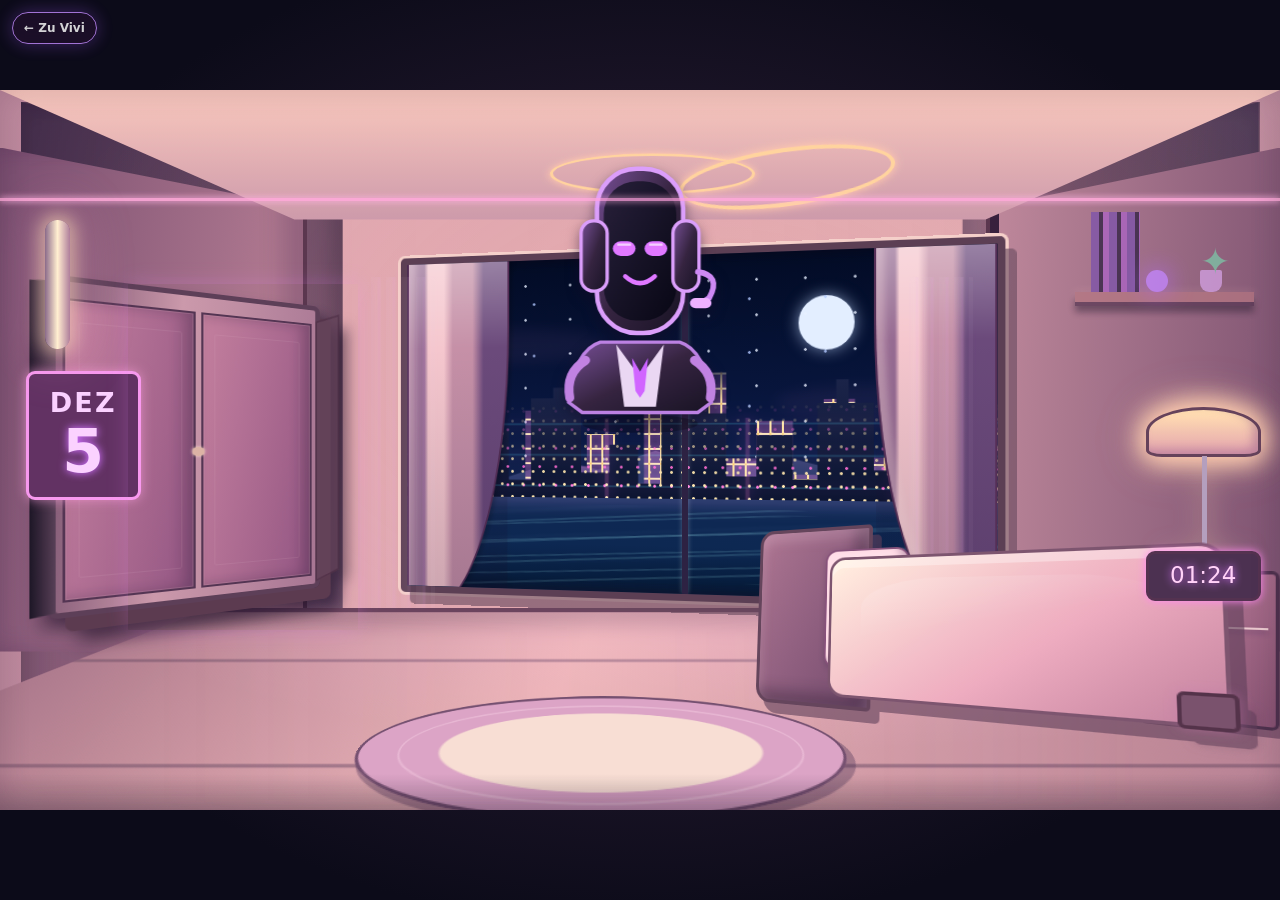
<file: index.html>
<!doctype html><html lang="de"><head><meta charset="utf-8"><meta name="viewport" content="width=device-width,initial-scale=1,viewport-fit=cover"><meta name="theme-color" content="#100e23"><title>Vivi · Zimmer</title><link rel="stylesheet" href="room.css?v=15"><style>.vivi-back{position:fixed;top:max(12px,env(safe-area-inset-top));left:12px;z-index:9999;display:flex;align-items:center;gap:8px;padding:11px 15px;border:1px solid #c38aff;border-radius:24px;background:#21112ee8;color:#fff;text-decoration:none;font:600 15px system-ui,sans-serif;box-shadow:0 0 18px #a85cff66;backdrop-filter:blur(8px)}.vivi-back:focus-visible{outline:3px solid #fff}</style></head><body><a class="vivi-back" href="./vivi-robot.html" aria-label="Zurück zu Vivi">← Zu Vivi</a><main id="room-root"></main><div id="vivi-landscape-gate" class="vivi-landscape-gate"><div class="gate-card"><span class="gate-icon">↻</span><strong>Vivis Zimmer</strong><p>Für das vollständige Spielerlebnis ins Querformat wechseln.</p><button id="vivi-enter-landscape" type="button">Zimmer im Vollbild öffnen</button><small>Falls das Drehen gesperrt ist, aktiviere die automatische Drehung am Handy.</small></div></div><script src="room.js?v=15" defer></script><script src="auto-update.js" defer></script></body></html>
</file>
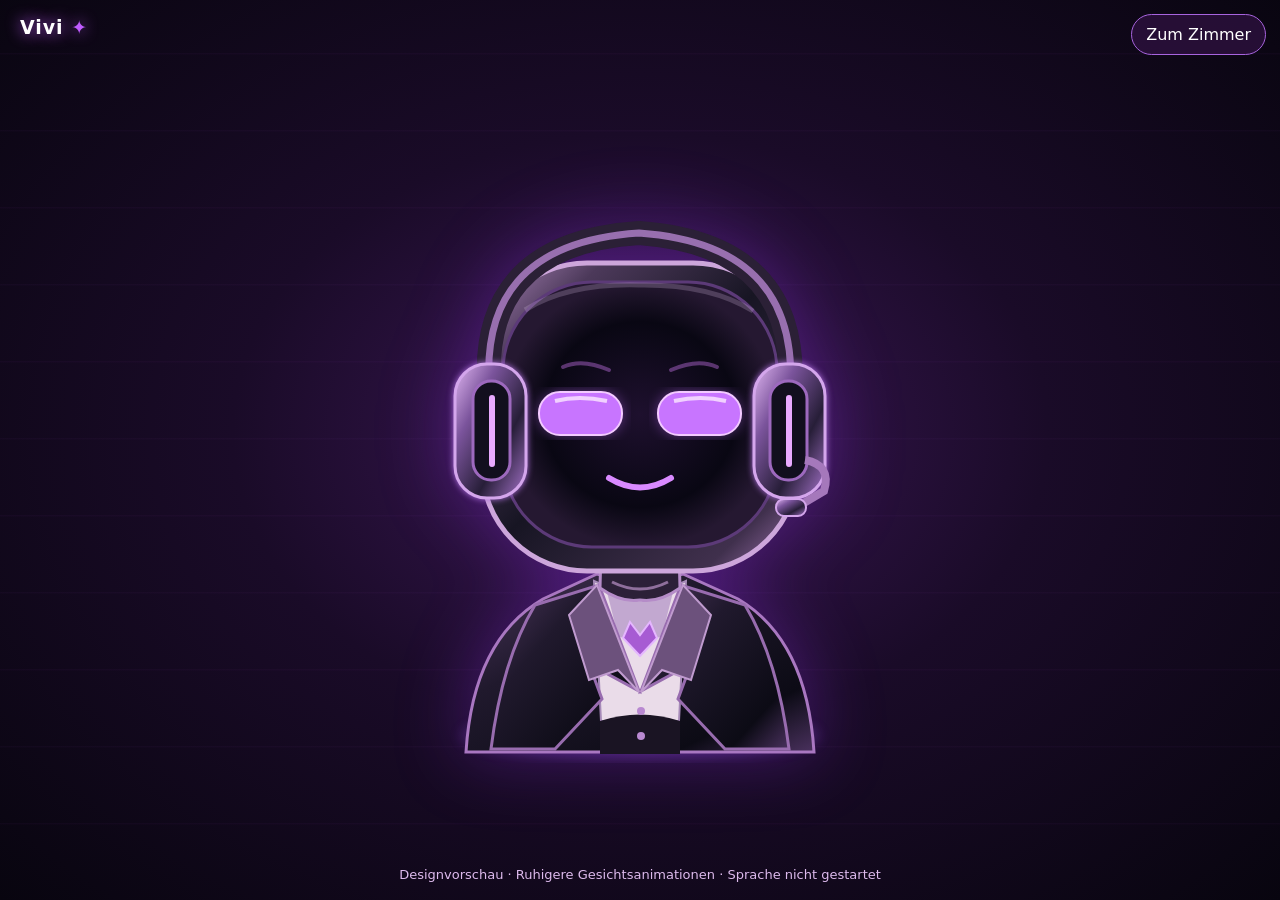
<file: vivi-robot.html>
<!doctype html>
<html lang="de"><head><meta charset="utf-8"><meta name="viewport" content="width=device-width,initial-scale=1,viewport-fit=cover">
<meta name="theme-color" content="#16091f"><title>Vivi · Roboterdesign Vorschau</title>
<style>
:root{color-scheme:dark;--violet:#c05cff;--light:#f2c5ff}
*{box-sizing:border-box}html,body{height:100%;margin:0}body{font-family:system-ui,sans-serif;background:radial-gradient(ellipse at 50% 48%,#3c1757 0%,#1a0b28 45%,#08050f 100%);color:white;overflow:hidden}
body:before{content:"";position:fixed;inset:0;background:repeating-linear-gradient(0deg,transparent 0 75px,#d367ff08 76px 77px);pointer-events:none}
main{min-height:100dvh;display:grid;place-items:center;padding:18px}.stage{width:min(92vw,500px);position:relative;filter:drop-shadow(0 0 35px #9c33f955);animation:breathe 6s ease-in-out infinite}
svg{width:100%;height:auto;display:block}.eyes{transform-box:fill-box;transform-origin:center;animation:blink 8s ease-in-out infinite}.mouth{transition:opacity .3s}.ring{filter:drop-shadow(0 0 3px #ae6fdd)}
h1{position:fixed;top:16px;left:20px;font-size:19px;margin:0;font-weight:650;letter-spacing:.05em;text-shadow:0 0 15px #c05cff}
.tag{position:fixed;bottom:18px;left:0;right:0;text-align:center;color:#ddbaed;font-size:13px}
a{position:fixed;top:14px;right:14px;color:white;text-decoration:none;border:1px solid #a864df;border-radius:25px;padding:10px 14px;background:#311342bb}
@keyframes breathe{50%{transform:translateY(-3px)}}@keyframes blink{0%,46%,49%,100%{transform:scaleY(1)}47.5%{transform:scaleY(.13)}}@keyframes glow{50%{opacity:.6;filter:drop-shadow(0 0 10px #d68cff)}}
@media(prefers-reduced-motion:reduce){*,*:before,*:after{animation:none!important}}
</style></head><body><h1>Vivi <span style="color:#c05cff">✦</span></h1><a href="./">Zum Zimmer</a><main><div class="stage" role="img" aria-label="Vivi: haarloser 3D-artiger Roboter mit originalen leuchtenden Roboteraugen, lila Kopfhörern und femininer Jacke">
<svg viewBox="0 0 500 640" xmlns="http://www.w3.org/2000/svg">
<defs>
<linearGradient id="shell" x1="0" y1="0" x2="1" y2="1"><stop stop-color="#ad87bb"/><stop offset=".19" stop-color="#4c395a"/><stop offset=".48" stop-color="#171523"/><stop offset=".85" stop-color="#40304d"/><stop offset="1" stop-color="#a375b3"/></linearGradient>
<linearGradient id="fabric" x1="0" y1="0" x2="1" y2="1"><stop stop-color="#4b365c"/><stop offset=".35" stop-color="#20192d"/><stop offset=".8" stop-color="#0c0b15"/><stop offset="1" stop-color="#4a315e"/></linearGradient>
<linearGradient id="cups" x1="0" y1="0" x2="1" y2="1"><stop stop-color="#e1b7f2"/><stop offset=".3" stop-color="#7b549c"/><stop offset=".65" stop-color="#271e38"/><stop offset="1" stop-color="#a774cc"/></linearGradient>
<radialGradient id="glass"><stop stop-color="#1e102e"/><stop offset=".7" stop-color="#090713"/><stop offset="1" stop-color="#251831"/></radialGradient>
<filter id="light"><feGaussianBlur stdDeviation="7"/></filter>
</defs>
<ellipse cx="250" cy="606" rx="179" ry="22" fill="#a25cff" opacity=".3" filter="url(#light)"/>
<!-- feminine fitted blazer with visible blouse and collar -->
<path d="M76 622 Q83 510 153 469 L207 444 Q250 456 293 444 L348 469 Q417 510 424 622Z" fill="url(#fabric)" stroke="#a977c1" stroke-width="3"/>
<path d="M204 451 Q250 474 296 451 L289 591 L211 591Z" fill="#eadce9" stroke="#a68ab8" stroke-width="2"/>
<path d="M216 458 Q250 485 284 458 L272 506 Q250 516 228 506Z" fill="#c2a8d0"/>
<path d="M145 475 L209 455 L249 561 L199 534 L212 569 L165 619 L101 619 Q112 530 145 475Z" fill="url(#fabric)" stroke="#986caf" stroke-width="3"/>
<path d="M355 475 L291 455 L251 561 L301 534 L288 569 L335 619 L399 619 Q388 530 355 475Z" fill="url(#fabric)" stroke="#986caf" stroke-width="3"/>
<path d="M207 455 L249 562 L228 540 L199 550 L179 485Z M293 455 L251 562 L272 540 L301 550 L321 485Z" fill="#6c517c" stroke="#c09bcf" stroke-width="2"/>
<path d="M210 591 Q250 578 290 591 L290 624 H210Z" fill="#1a1423"/><circle cx="251" cy="581" r="4" fill="#b989d1"/><circle cx="251" cy="606" r="4" fill="#b989d1"/>
<path d="M240 492 L250 505 L260 492 L267 508 L250 526 L233 508Z" fill="#a75bd3" stroke="#e5b6ff" stroke-width="2"/>
<!-- head and reflective glass -->
<path d="M211 421 Q250 439 289 421 L290 458 Q269 473 250 470 Q231 473 210 458Z" fill="#2c2038" stroke="#b58cc8" stroke-width="3"/><path d="M222 452 Q250 466 278 452" fill="none" stroke="#d1a4df" opacity=".6" stroke-width="3"/>
<rect x="92" y="133" width="316" height="308" rx="105" fill="url(#shell)" stroke="#cda6db" stroke-width="5"/>
<rect x="113" y="152" width="274" height="265" rx="89" fill="url(#glass)" stroke="#5c3a78" stroke-width="3"/>
<path d="M135 180 Q179 153 249 155 Q320 154 363 181" fill="none" stroke="#d4bbdf" stroke-width="5" opacity=".24"/>
<!-- headphone band and premium 3D cups -->
<path d="M101 275 Q80 114 249 103 Q417 115 399 275" fill="none" stroke="#2b2036" stroke-width="24" stroke-linecap="round"/>
<path d="M101 275 Q80 114 249 103 Q417 115 399 275" fill="none" stroke="#a578bd" stroke-width="7" opacity=".9"/>
<g class="ring"><rect x="65" y="234" width="71" height="134" rx="32" fill="url(#cups)" stroke="#d4a6ec" stroke-width="3"/><rect x="364" y="234" width="71" height="134" rx="32" fill="url(#cups)" stroke="#d4a6ec" stroke-width="3"/>
<rect x="83" y="251" width="37" height="99" rx="18" fill="#120f1e" stroke="#9d69be" stroke-width="3"/><rect x="380" y="251" width="37" height="99" rx="18" fill="#120f1e" stroke="#9d69be" stroke-width="3"/>
<path d="M102 268 V334 M399 268 V334" stroke="#e9aaff" stroke-width="6" stroke-linecap="round"/></g>
<!-- friendly glowing robot eyes -->
<g class="eyes"><rect x="149" y="262" width="83" height="43" rx="21" fill="#c16dff" opacity=".48" filter="url(#light)"/><rect x="268" y="262" width="83" height="43" rx="21" fill="#c16dff" opacity=".48" filter="url(#light)"/>
<rect x="149" y="262" width="83" height="43" rx="21" fill="#c875ff" stroke="#f3caff" stroke-width="2"/><rect x="268" y="262" width="83" height="43" rx="21" fill="#c875ff" stroke="#f3caff" stroke-width="2"/>
<path d="M165 271 Q189 265 217 271 M284 271 Q311 265 336 271" stroke="#fff1ff" stroke-width="4" opacity=".75" fill="none"/></g>
<path class="mouth" d="M219 348 Q250 367 281 348" fill="none" stroke="#d98aff" stroke-width="6" stroke-linecap="round"/><path d="M173 237 Q192 228 219 240 M281 240 Q308 228 327 237" fill="none" stroke="#b86cda" stroke-width="4" opacity=".45" stroke-linecap="round"/>
<path d="M415 330 Q442 335 434 361 L402 380" fill="none" stroke="#a578bb" stroke-width="8"/><rect x="386" y="369" width="30" height="17" rx="8" fill="url(#cups)" stroke="#d4a6ec" stroke-width="2"/>
</svg></div></main><div class="tag">Designvorschau · Ruhigere Gesichtsanimationen · Sprache nicht gestartet</div></body></html>
</file>
<file: room.css>
*{box-sizing:border-box}html,body{margin:0;background:#080916;color:#fff;font-family:system-ui,-apple-system,sans-serif}button{font:inherit}#room-root{width:100%;min-height:100dvh;display:grid;place-items:center;overflow:hidden}.room{--accent:#c15bff;--sky1:#25134d;--sky2:#d16a9a;position:relative;width:min(100vw,177.78vh);aspect-ratio:16/9;overflow:hidden;isolation:isolate;background:#120f2b;box-shadow:0 0 90px #4c167550}.room[data-period=morning]{--sky1:#3d5d9a;--sky2:#ffc69b;--accent:#b685ff}.room[data-period=day]{--sky1:#2783ba;--sky2:#c4dfff;--accent:#a971fa}.room[data-period=evening]{--sky1:#56305c;--sky2:#ff9b83;--accent:#f16be4}.room[data-period=night]{--sky1:#0b153b;--sky2:#51327d;--accent:#ad6cff}.wall{position:absolute;inset:0;background:linear-gradient(110deg,#10122d 0%,#21163c 58%,#161329 100%)}.wall-glow{position:absolute;inset:0;background:radial-gradient(ellipse at 62% 40%,#a03af529,transparent 58%)}.wall-arch{position:absolute;top:3%;left:3%;width:94%;height:75%;border:2px solid #bb77ff20;border-radius:20px}.ceiling-strip{position:absolute;top:4%;left:0;width:100%;height:3px;background:#bc65ff;box-shadow:0 0 14px 5px #ac4cfa88}.floor{position:absolute;inset:73% 0 0;background:repeating-linear-gradient(94deg,transparent 0 12%,#d3a5ff08 12.1% 12.4%),linear-gradient(#28223f,#0d0e21);border-top:3px solid #c15bff45}.rug{position:absolute;bottom:-13%;left:25%;width:51%;height:37%;border-radius:50%;background:radial-gradient(ellipse,#a96bc554 0%,#6b4a7d70 54%,#0c0b2100 72%);filter:blur(2px)}.window{position:absolute;left:30%;top:9%;width:41%;height:55%;overflow:hidden;border:7px solid #29213c;border-radius:5px;box-shadow:0 0 0 3px #bd83ff55,0 0 32px #bc66ff33;cursor:pointer}.sky{position:absolute;inset:0;background:linear-gradient(var(--sky1),var(--sky2));transition:background 1s}.sunmoon{position:absolute;left:68%;top:15%;width:13%;aspect-ratio:1;border-radius:50%;background:#ffe9cb;box-shadow:0 0 35px 10px #ffdbb080}.room[data-period=night] .sunmoon{background:#dce8ff;box-shadow:0 0 22px #e1ecff88}.cloud{position:absolute;width:33%;height:10%;border-radius:50%;background:#fff4;filter:blur(9px);animation:drift 26s linear infinite}.c1{top:21%;left:3%}.c2{top:39%;left:65%;animation-duration:33s}.city{position:absolute;bottom:0;left:0;width:100%;height:54%;background:linear-gradient(to top,#111528 5%,#111528bb 75%,transparent 100%);clip-path:polygon(0 55%,8% 55%,8% 35%,15% 35%,15% 67%,22% 67%,22% 15%,30% 15%,30% 52%,37% 52%,37% 33%,46% 33%,46% 64%,53% 64%,53% 8%,61% 8%,61% 44%,70% 44%,70% 28%,79% 28%,79% 65%,88% 65%,88% 37%,100% 37%,100% 100%,0 100%)}.horizon{position:absolute;bottom:0;width:100%;height:12%;background:linear-gradient(transparent,#c778df40)}.window-frame{position:absolute;inset:0;border-left:3px solid #af96c9aa;border-right:3px solid #af96c9aa;pointer-events:none}.window-frame:after{content:"";position:absolute;left:49.5%;top:0;height:100%;width:6px;background:#2c233f;box-shadow:0 0 5px #fff4}.curtain{position:absolute;top:0;width:12%;height:100%;background:repeating-linear-gradient(90deg,#3d245f,#64417d 17%,#362052 28%);transition:width .7s}.curtain.left{left:0}.curtain.right{right:0}.curtains-closed .curtain{width:50%}.particles{position:absolute;inset:0;overflow:hidden}.particle{position:absolute;left:var(--x);top:-8%;width:var(--size);height:var(--size);background:#ffd7fa;border-radius:55% 15% 55% 15%;opacity:.75;animation:fall var(--dur) linear var(--delay) infinite}.room[data-season=winter] .particle{background:#f4faff;border-radius:50%}.room[data-season=summer] .particle{background:#ffe986;box-shadow:0 0 9px #ffe986}.room[data-season=autumn] .particle{background:#e6a05d}.shelf{position:absolute;top:19%;right:4%;width:20%;height:2%;background:#4c365c;box-shadow:0 3px 0 #150f23,0 0 16px #af5bff66}.books{position:absolute;bottom:100%;left:9%;width:27%;height:80px;background:repeating-linear-gradient(90deg,#7652a3 0 8px,#241b38 8px 12px,#a565bf 12px 18px)}.pot{position:absolute;bottom:100%;right:18%;width:22px;height:22px;background:#d4a8e4;border-radius:2px 2px 9px 9px}.pot:before{content:'✦';position:absolute;bottom:10px;left:0;color:#84cbad;font-size:36px}.gloworb{position:absolute;bottom:100%;right:48%;width:22px;height:22px;border-radius:50%;background:#c38cff;box-shadow:0 0 24px #b269ff}.lamp{position:absolute;right:4%;bottom:19%;height:38%;width:8%;background:none;border:0;cursor:pointer}.lampshade{position:absolute;top:0;left:5%;width:90%;height:23%;background:#d3a8f3;clip-path:polygon(20% 0,80% 0,100% 100%,0 100%);filter:drop-shadow(0 0 18px #d2a6ff)}.lampstem{position:absolute;top:22%;left:49%;height:70%;width:4%;background:#b2a0bb}.lampbase{position:absolute;bottom:3%;left:16%;width:68%;height:5%;border-radius:50%;background:#9c87b0}.sofa,.bed{position:absolute;border:0;background:none;cursor:pointer;transition:filter .2s}.sofa:hover,.bed:hover{filter:brightness(1.15)}.sofa{left:3%;bottom:15%;width:34%;height:28%}.sofa-back{position:absolute;left:4%;top:0;width:91%;height:75%;border-radius:28px 28px 10px 10px;background:linear-gradient(110deg,#553b77,#302747);border:3px solid #a77acc77;box-shadow:inset 0 10px 15px #ffffff10}.sofa-seat{position:absolute;left:0;bottom:12%;width:100%;height:37%;border-radius:18px;background:linear-gradient(#77558d,#38294f);border:2px solid #af83d188}.cushion{position:absolute;top:35%;width:23%;height:28%;border-radius:12px;background:#a378a8;transform:rotate(-15deg)}.c-a{left:12%}.c-b{right:10%;transform:rotate(15deg);background:#684b91}.sofa-leg{position:absolute;bottom:0;width:4%;height:14%;background:#1d192c}.sofa-leg.l{left:10%}.sofa-leg.r{right:10%}.bed{right:9%;bottom:10%;width:32%;height:30%}.bed-head{position:absolute;top:5%;right:0;width:100%;height:65%;border-radius:20px 20px 4px 4px;background:linear-gradient(#4c3a68,#30253e);border:3px solid #a56ee2}.blanket{position:absolute;bottom:7%;left:0;width:100%;height:52%;background:linear-gradient(160deg,#9871ba,#563d7a 70%);border-radius:16px 16px 8px 8px;box-shadow:0 0 22px #a36be766}.pillow{position:absolute;top:29%;left:8%;width:28%;height:22%;border-radius:11px;background:#d6b6e8}.bed-foot{position:absolute;bottom:0;width:100%;height:10%;border-radius:8px;background:#271d39}.plant{position:absolute;left:24%;bottom:22%;width:10%;height:24%}.plant i{position:absolute;bottom:20%;left:42%;width:18%;height:65%;background:#478f78;border-radius:80% 0;transform-origin:bottom}.plant i:nth-child(1){transform:rotate(-45deg)}.plant i:nth-child(2){transform:rotate(-18deg)}.plant i:nth-child(3){transform:rotate(23deg)}.plant i:nth-child(4){transform:rotate(49deg)}.plant i:nth-child(5){transform:rotate(0)}.plant b{position:absolute;bottom:0;left:27%;width:49%;height:27%;background:#7c5b90;clip-path:polygon(0 0,100% 0,80% 100%,20% 100%)}.hud{position:absolute;top:7%;left:4%;text-shadow:0 0 14px #0b062f}.eyebrow{font-size:clamp(8px,1vw,14px);letter-spacing:.25em;color:#e0c8ff}.time{font-size:clamp(25px,5vw,72px);font-weight:250;letter-spacing:.04em}.date{font-size:clamp(9px,1.2vw,16px);color:#e8d9f3}.season-label{margin-top:8px;font-size:clamp(9px,1.1vw,15px);color:#dcb6ff}.calendar-toggle{position:absolute;right:4%;top:7%;border:1px solid #b987ff88;background:#25193fbb;color:#e5c8ff;border-radius:10px;padding:7px 11px;cursor:pointer}.calendar{position:absolute;z-index:8;top:14%;right:4%;width:min(34%,310px);min-width:230px;max-height:77%;overflow:auto;border:1px solid #c38cfa99;border-radius:14px;background:#19132de8;backdrop-filter:blur(12px);padding:12px;box-shadow:0 8px 30px #0009}.calendar[hidden]{display:none}.cal-head{display:flex;align-items:center;justify-content:space-between;gap:5px}.calendar button{color:#eee;background:#51376b;border:0;border-radius:6px;padding:4px 9px;cursor:pointer}.cal-head strong{font-size:13px;text-transform:capitalize}.cal-grid{display:grid;grid-template-columns:repeat(7,1fr);gap:3px;margin:12px 0;text-align:center;font-size:12px}.cal-grid span{padding:5px 1px;border-radius:5px}.cal-grid .weekday{color:#bba2da}.cal-grid .today{background:#9553e3;color:white}.toast{position:absolute;left:50%;bottom:4%;transform:translateX(-50%);z-index:10;background:#201432e8;border:1px solid #a875e9;border-radius:20px;padding:8px 16px;font-size:12px;opacity:0;pointer-events:none;transition:opacity .2s;white-space:nowrap}.toast.visible{opacity:1}.figure-slot{position:absolute;inset:0;z-index:4;pointer-events:none}.figure-slot>*{pointer-events:auto}.lights-off .ceiling-strip{opacity:.12;box-shadow:none}.lights-off .wall-glow{opacity:.1}.lights-off .lampshade{filter:none;background:#675b73}.room[data-season=winter] .horizon{background:linear-gradient(transparent,#f0f5ff77)}.room[data-season=spring] .horizon{background:linear-gradient(transparent,#f1a4dc55)}.room[data-season=summer] .horizon{background:linear-gradient(transparent,#e8ca8c55)}.room[data-season=autumn] .horizon{background:linear-gradient(transparent,#d19b6a55)}@keyframes drift{from{transform:translateX(-50%)}to{transform:translateX(200%)}}@keyframes fall{from{transform:translate(0,-15px) rotate(0)}to{transform:translate(60px,500px) rotate(330deg)}}@media(max-width:650px){.shelf .books{height:28px}.calendar{top:8%;right:3%;max-height:88%;width:260px}.hud{top:8%}.eyebrow{letter-spacing:.1em}.plant{display:none}}@media(prefers-reduced-motion:reduce){.cloud,.particle{animation:none}}

/* Vivi room v2: landscape, lake, alarm clock and functional wardrobe */
.distant-hills{position:absolute;bottom:20%;width:100%;height:29%;background:linear-gradient(#4c4b7a,#24294c);clip-path:polygon(0 83%,11% 64%,20% 75%,31% 42%,40% 70%,55% 49%,66% 74%,78% 40%,89% 67%,100% 45%,100% 100%,0 100%);opacity:.65}
.city{bottom:19%;height:47%;background:linear-gradient(90deg,#18213d,#2e294f,#151b38);clip-path:polygon(0 83%,4% 83%,4% 65%,9% 65%,9% 82%,14% 82%,14% 40%,20% 40%,20% 76%,25% 76%,25% 58%,31% 58%,31% 72%,36% 72%,36% 28%,40% 28%,40% 70%,47% 70%,47% 53%,53% 53%,53% 15%,57% 15%,57% 64%,63% 64%,63% 47%,68% 47%,68% 78%,73% 78%,73% 37%,79% 37%,79% 66%,84% 66%,84% 53%,90% 53%,90% 76%,96% 76%,96% 59%,100% 59%,100% 100%,0 100%)}
.city-lights{position:absolute;bottom:19%;height:34%;inset-inline:0;background-image:radial-gradient(#ffdba4 1px,transparent 1.5px),radial-gradient(#bda7ff 1px,transparent 1.5px);background-size:13px 17px,19px 23px;opacity:.58;mask-image:linear-gradient(to top,#000,transparent 95%)}
.lake{position:absolute;bottom:0;width:100%;height:23%;background:repeating-linear-gradient(178deg,transparent 0 8px,#b58bf933 9px 10px),linear-gradient(180deg,#433c78 0%,#151f45 35%,#0b1631 100%);box-shadow:inset 0 10px 15px #d8a3ff44}
.room[data-period=day] .lake{background:repeating-linear-gradient(178deg,transparent 0 9px,#e9f7ff55 10px 11px),linear-gradient(#5686ad,#1b4b75)}
.room[data-period=evening] .lake{background:repeating-linear-gradient(178deg,transparent 0 9px,#ffd9b844 10px 11px),linear-gradient(#9a537a,#242b5c)}
.hud .date{font-size:clamp(11px,1.6vw,18px)}.hud{max-width:24%;pointer-events:none}.hud .eyebrow{font-size:clamp(9px,1.2vw,16px)}
.nightstand{position:absolute;right:3%;bottom:12%;width:12%;height:18%;background:linear-gradient(135deg,#5a3b70,#2d2347);border:2px solid #a273d6;border-radius:8px;z-index:2;pointer-events:none}.nightstand span{position:absolute;top:35%;width:90%;left:5%;border-top:2px solid #b78ada}
.alarm-clock{position:absolute;right:3.5%;bottom:30%;z-index:3;width:11%;height:10%;border:3px solid #bd80f6;border-radius:14px;background:linear-gradient(140deg,#231732,#0a0b1c);box-shadow:0 0 18px #a94cff77;color:#f2baff;cursor:pointer;font-size:clamp(10px,2.4vw,31px);font-variant-numeric:tabular-nums;text-shadow:0 0 9px #db84ff}
.wardrobe{position:absolute;left:1%;top:21%;width:21%;height:50%;border:4px solid #a16ad4;border-radius:9px;background:linear-gradient(100deg,#261a3b,#4a315d,#20162d);z-index:2;cursor:pointer;box-shadow:8px 8px 16px #0007}
.wardrobe-door{position:absolute;top:2%;bottom:2%;width:48%;border:1px solid #b585df77;background:linear-gradient(120deg,#49305e,#21172f);transition:transform .4s}.left-door{left:2%;transform-origin:left}.right-door{right:2%;transform-origin:right}.wardrobe-open .left-door{transform:perspective(180px) rotateY(-50deg)}.wardrobe-open .right-door{transform:perspective(180px) rotateY(50deg)}
.wardrobe-knob{position:absolute;top:50%;left:48%;width:6%;height:4%;background:#e2b8ff;border-radius:50%;box-shadow:0 0 10px #e2b8ff}
.wardrobe-panel{position:absolute;left:23%;top:22%;z-index:12;background:#1d1233f2;border:1px solid #bd83ff;border-radius:12px;padding:12px;max-width:45%;font-size:clamp(10px,1.5vw,16px);box-shadow:0 5px 30px #000b}.wardrobe-panel[hidden]{display:none}.wardrobe-panel p{margin:6px 0}.wardrobe-panel button{background:#50316d;color:white;border:1px solid #9f70d7;border-radius:7px;margin:3px;padding:5px;cursor:pointer}
.room[data-wardrobe-color=blue] .wardrobe{box-shadow:0 0 22px #5abfff}.room[data-wardrobe-color=pink] .wardrobe{box-shadow:0 0 22px #ff79d3}.room[data-wardrobe-color=violet] .wardrobe{box-shadow:0 0 22px #bc65ff}
@media(max-width:650px){.wardrobe-panel{max-width:65%;left:20%}.hud{top:6%}}

/* v3: clear layout, realistic material depth and coherent lakeside view */
.sofa,.sofa-back,.sofa-seat,.cushion,.sofa-leg{display:none!important}
.room{background:linear-gradient(115deg,#171025,#261937 55%,#100d1e)}
.wall{background:linear-gradient(110deg,#171323,#28203a 45%,#151122);box-shadow:inset 0 0 100px #080510aa}
.wall-glow{background:radial-gradient(ellipse at 51% 52%,#a14cbb23,transparent 65%)}
.floor{inset:75% 0 0;background:repeating-linear-gradient(103deg,transparent 0 15%,#ead7ff10 15.1% 15.4%),linear-gradient(160deg,#383046,#141120);border-top:3px solid #9674ad;box-shadow:inset 0 15px 25px #0008}
.rug{left:28%;width:42%;bottom:-15%;background:radial-gradient(ellipse,#6d4b8566,#231a35aa 55%,transparent 72%)}
.window{left:30%;width:42%;top:10%;height:60%;border:8px solid #292235;box-shadow:0 0 0 3px #aa8ac277,0 15px 22px #0009,inset 0 0 20px #0006}
.window-frame{z-index:8;box-shadow:inset 0 0 15px #0a0614aa}
.distant-hills{bottom:27%;height:22%;background:linear-gradient(#56506c,#2b3551);opacity:.8;clip-path:polygon(0 88%,8% 75%,17% 82%,28% 46%,35% 62%,45% 28%,55% 61%,66% 36%,77% 65%,88% 37%,100% 69%,100% 100%,0 100%)}
.city{bottom:27%;height:43%;background:linear-gradient(100deg,#1c2945,#364060 52%,#151d38);filter:drop-shadow(0 3px 2px #060d20);clip-path:polygon(0 90%,4% 90%,4% 62%,8% 62%,8% 81%,12% 81%,12% 48%,17% 48%,17% 87%,22% 87%,22% 35%,27% 35%,27% 75%,33% 75%,33% 52%,38% 52%,38% 87%,43% 87%,43% 22%,48% 22%,48% 70%,53% 70%,53% 9%,57% 9%,57% 69%,62% 69%,62% 43%,68% 43%,68% 80%,73% 80%,73% 28%,78% 28%,78% 68%,83% 68%,83% 51%,89% 51%,89% 82%,94% 82%,94% 42%,100% 42%,100% 100%,0 100%)}
.city-lights{bottom:27%;height:35%;opacity:.52;background-size:9px 13px,17px 21px;mask-image:linear-gradient(to top,#000 25%,transparent)}
.shoreline{position:absolute;bottom:25%;left:0;width:100%;height:4%;background:linear-gradient(#283853,#a29ab255,#1d3455);z-index:2;clip-path:polygon(0 42%,12% 65%,22% 35%,35% 57%,49% 33%,62% 63%,79% 32%,100% 54%,100% 100%,0 100%)}
.lake{bottom:0;height:27%;background:repeating-linear-gradient(177deg,transparent 0 7px,#9d9bca26 8px 9px),linear-gradient(#55658a,#293c64 30%,#101e40 75%,#08152c);box-shadow:inset 0 7px 15px #d4b6ff33}
.reflections{position:absolute;bottom:0;width:100%;height:25%;background:repeating-linear-gradient(178deg,transparent 0 11px,#fff4 12px 13px);opacity:.3;mask-image:linear-gradient(90deg,transparent 7%,#000 38%,transparent 65%,#000 85%,transparent);filter:blur(1.5px)}
.room[data-period=day] .lake{background:repeating-linear-gradient(178deg,transparent 0 9px,#e9f7ff44 10px 11px),linear-gradient(#7fb1c6,#396b90,#143b65)}
.room[data-period=evening] .lake{background:repeating-linear-gradient(178deg,transparent 0 9px,#ffd9b844 10px 11px),linear-gradient(#ba779a,#4b4778,#1a2853)}
.wardrobe{left:4%;top:24%;width:21%;height:51%;z-index:3;border:3px solid #8c729f;border-radius:8px 8px 3px 3px;background:linear-gradient(100deg,#130f1e,#49364d 40%,#1d1729);box-shadow:10px 14px 24px #000b,inset 6px 0 8px #a985b52b}
.wardrobe-door{border:1px solid #957da0;background:linear-gradient(100deg,#2a2236,#51405b 44%,#211a2d);box-shadow:inset 3px 0 7px #d9b6ed1a,inset -4px 0 9px #0008}
.wardrobe-door:after{content:"";position:absolute;inset:7%;border:1px solid #b39abc55;border-radius:2px}
.wardrobe-knob{width:5%;height:3%;left:47.5%;background:#e5c4e8}
.bed{right:18%;bottom:8%;width:34%;height:29%;z-index:4;filter:drop-shadow(6px 13px 8px #0009)}
.bed-head{background:linear-gradient(135deg,#665075,#32283e 65%,#1c1728);border:2px solid #8d6c9f;box-shadow:inset 0 6px 15px #e9b8ff22}
.blanket{background:linear-gradient(155deg,#a88aba,#72568c 48%,#3c305a);box-shadow:inset 0 10px 15px #ffffff24,5px 7px 10px #0006}
.pillow{background:linear-gradient(135deg,#f1dff6,#bda6d2);box-shadow:inset -4px -4px 9px #745a8a}
.nightstand{right:3%;bottom:11%;width:13%;height:17%;background:linear-gradient(135deg,#665073,#32283d 65%,#1e182a);border:2px solid #9473a5;box-shadow:5px 9px 12px #0009,inset 2px 2px 8px #ffffff18}
.alarm-clock{right:4%;bottom:28%;width:11%;height:8%;border:2px solid #ab8ab8;border-radius:9px;background:linear-gradient(145deg,#403048,#10101a);box-shadow:0 6px 10px #0008,inset 0 2px 4px #d6b2e522}
.lamp{right:2%;bottom:33%;height:30%;width:7%;z-index:2;filter:drop-shadow(3px 5px 5px #0007)}
.shelf{right:3%;top:22%;width:15%;opacity:.7}
.hud{left:3%;top:8%;max-width:23%;z-index:5;background:#120d2099;padding:8px;border-radius:8px;backdrop-filter:blur(3px)}
.hud .date{font-size:clamp(9px,1.1vw,15px)}
.calendar-toggle{right:3%;top:8%;z-index:6}
@media(max-width:650px){.hud{padding:4px}.wardrobe{left:3%;width:23%}.bed{right:17%}.nightstand{right:2%}.alarm-clock{right:3%}}

/* v4 inspired by supplied purple bedroom reference, keeping standalone room architecture */
.ambient-led{position:absolute;top:4%;left:0;right:0;height:4px;z-index:3;background:#e58aff;box-shadow:0 0 12px 5px #c32aff,0 0 36px 12px #b42bff70}
.wall{background:linear-gradient(120deg,#170b26,#2d1642 55%,#170c28)}
.wall-glow{background:radial-gradient(ellipse at 50% 48%,#ba3dff30,transparent 70%)}
.window{left:30%;top:9%;width:42%;height:63%;border-color:#42214f;box-shadow:0 0 0 3px #b55ae777,0 0 35px #ae37fb66,inset 0 0 20px #0006}
.window .sky{--sky1:#281046;--sky2:#ad44ad}
.ceiling-strip{background:#f19cff;box-shadow:0 0 16px 7px #b62bff}
.wardrobe{left:3%;top:20%;height:55%;width:23%;background:linear-gradient(110deg,#261431,#50305c,#1b122a);border-color:#b365dd;box-shadow:0 0 20px #b64cff55,9px 14px 24px #0009}
.bed{right:15%;bottom:7%;width:36%;height:32%}.blanket{background:linear-gradient(150deg,#ae84d4,#714692 60%,#38234c);box-shadow:inset 0 8px 12px #ffffff22,0 0 22px #9c37f855}
.nightstand{right:2%;bottom:10%;width:12%}.alarm-clock{right:2.5%;bottom:27%;width:11%}
.lamp{right:2%;bottom:34%;height:29%}
.room-art{position:absolute;top:12%;left:5%;width:18%;height:12%;border:3px solid #c96aff;border-radius:9px;background:radial-gradient(circle at 50% 55%,#f1a6ff 0 4%,transparent 5%),linear-gradient(125deg,#23133c,#62266d);box-shadow:0 0 14px #b22affaa,inset 0 0 14px #a33bf766;pointer-events:none}
.room-art:after{content:'✦  VIVI  ♡';display:grid;place-items:center;height:100%;color:#f2baff;text-shadow:0 0 12px #e18aff;font-size:clamp(9px,2vw,25px);font-style:italic}
.floor-cushion{position:absolute;bottom:4%;left:27%;width:15%;height:8%;border-radius:50%;background:linear-gradient(140deg,#9567b5,#3c2557);box-shadow:0 10px 13px #0009;pointer-events:none}
.hud{left:3%;top:6%;width:20%;max-width:20%;background:transparent;padding:0}.hud .eyebrow{font-size:clamp(7px,1.2vw,12px)}.hud .season-label{font-size:clamp(8px,1.2vw,13px)}
.wall-calendar{position:absolute;left:4%;top:35%;width:15%;height:24%;z-index:5;display:flex;flex-direction:column;align-items:center;justify-content:center;border:3px solid #c568ff;border-radius:9px;background:linear-gradient(160deg,#3e194f,#190f2c);box-shadow:0 0 16px #b72fff88,inset 0 0 15px #9c36d655;color:#f7d4ff;pointer-events:none}
.wall-month{font-size:clamp(11px,2.5vw,27px);font-weight:700;letter-spacing:.08em}.wall-day{font-size:clamp(21px,5vw,60px);line-height:1.1;text-shadow:0 0 9px #d47cff}
.calendar,.calendar-toggle{display:none!important}
@media(max-width:650px){.room-art{top:14%;}.wall-calendar{left:5%;top:37%;height:20%}.hud{top:7%}}


/* Miami 90s animated beach skyline: lightweight CSS only */
.window .sky{--sky1:#24113e;--sky2:#b53c91;background:linear-gradient(180deg,var(--sky1) 0%,#7d2c83 47%,var(--sky2) 77%,#ed9b92 100%);animation:miamiSky 34s ease-in-out infinite alternate}
.room[data-period=morning] .window .sky{--sky1:#4266aa;--sky2:#f8b88c}
.room[data-period=day] .window .sky{--sky1:#2c8fc0;--sky2:#f8c6a1}
.room[data-period=evening] .window .sky{--sky1:#33235f;--sky2:#f8879b}
.room[data-period=night] .window .sky{--sky1:#140e3e;--sky2:#a83b8d}
.window .sunmoon{z-index:1;animation:miamiSun 11s ease-in-out infinite alternate}
.sun-glow{position:absolute;left:48%;top:9%;width:55%;height:70%;background:radial-gradient(ellipse,#ffb38b55,transparent 65%);animation:miamiGlow 9s ease-in-out infinite alternate;pointer-events:none}
.window .cloud{z-index:2;opacity:.6;animation-duration:38s}
.window .c2{animation-duration:54s}
.window .distant-hills{bottom:30%;height:17%;background:linear-gradient(#68618e,#2d3e6c);opacity:.72}
.window .city{z-index:3;bottom:29%;height:37%;background:linear-gradient(90deg,#1b254b,#3d3766 47%,#182547);clip-path:polygon(0 88%,4% 88%,4% 64%,9% 64%,9% 82%,14% 82%,14% 44%,19% 44%,19% 82%,23% 82%,23% 20%,27% 20%,27% 12%,29% 12%,29% 20%,32% 20%,32% 76%,37% 76%,37% 55%,42% 55%,42% 84%,46% 84%,46% 32%,50% 32%,50% 18%,54% 18%,54% 32%,57% 32%,57% 78%,62% 78%,62% 48%,68% 48%,68% 80%,72% 80%,72% 25%,75% 25%,75% 8%,77% 8%,77% 25%,81% 25%,81% 73%,86% 73%,86% 46%,91% 46%,91% 84%,96% 84%,96% 60%,100% 60%,100% 100%,0 100%)}
.window .city-lights{z-index:4;bottom:29%;height:31%;background-image:radial-gradient(#ffe9b7 1px,transparent 1.6px),radial-gradient(#ff77d3 1px,transparent 1.6px);background-size:11px 13px,17px 19px;opacity:.7;animation:miamiLights 5s ease-in-out infinite alternate}
.neon-buildings{position:absolute;z-index:4;bottom:29%;left:0;width:100%;height:26%;background:repeating-linear-gradient(90deg,transparent 0 12%,#ff7ac966 12.3% 12.7%,transparent 13% 24%),repeating-linear-gradient(0deg,transparent 0 20%,#60dcf766 21% 22%,transparent 23% 36%);opacity:.25;mix-blend-mode:screen;animation:miamiLights 7s ease-in-out infinite alternate}
.window .shoreline{z-index:5;bottom:26%;height:5%;background:linear-gradient(#8d7498,#d2a6a0,#3c5279)}
.beach{position:absolute;z-index:5;bottom:24%;width:100%;height:4%;background:linear-gradient(170deg,#e6b1aa,#af8f9c 58%,#6c7a91);clip-path:polygon(0 45%,16% 65%,32% 36%,52% 57%,75% 30%,100% 56%,100% 100%,0 100%);opacity:.75}
.window .lake{z-index:5;bottom:0;height:26%;background:linear-gradient(180deg,#398aa7 0%,#1c6e96 35%,#183d72 76%,#0b244d 100%)}
.room[data-period=day] .window .lake{background:linear-gradient(#5cd1d0,#219ab6 48%,#206a9e)}
.room[data-period=evening] .window .lake{background:linear-gradient(#d17da8,#5867a0 43%,#1d4376)}
.room[data-period=night] .window .lake{background:linear-gradient(#68538e,#284c8b 40%,#0a2a53)}
.waves{position:absolute;z-index:6;left:-35%;width:170%;bottom:0;height:24%;background:repeating-linear-gradient(177deg,transparent 0 9px,#b4f7ff33 10px 11px,transparent 12px 21px);opacity:.62;animation:miamiWaves 7s linear infinite;pointer-events:none}
.wave-b{opacity:.33;bottom:1%;transform:scaleY(.8);animation-duration:11s;animation-direction:reverse}
.window .reflections{z-index:7;bottom:0;height:25%;opacity:.35;animation:miamiReflections 6s ease-in-out infinite alternate}
.palm{position:absolute;z-index:8;bottom:15%;width:26%;height:61%;pointer-events:none;transform-origin:bottom center;animation:miamiPalm 7s ease-in-out infinite alternate}
.palm-left{left:-10%;transform:rotate(-8deg)}
.palm-right{right:-13%;transform:scaleX(-1) rotate(-8deg);animation-delay:-3s}
.palm:before{content:'';position:absolute;bottom:0;left:46%;height:84%;width:12%;border-radius:90% 15% 30% 30%;background:linear-gradient(90deg,#11182e,#302548,#10172a);transform:skewX(-13deg)}
.palm i,.palm b{position:absolute;left:38%;top:10%;width:90%;height:16%;background:#15213a;clip-path:polygon(0 45%,30% 0,72% 15%,100% 80%,62% 47%,28% 70%);transform-origin:8% 50%;filter:drop-shadow(0 0 2px #081428)}
.palm i{transform:rotate(-34deg)}
.palm b{transform:scaleX(-1) rotate(-18deg);left:-34%}
.birds{position:absolute;z-index:4;top:25%;left:18%;width:8px;height:4px;border-top:1px solid #252247;border-radius:50%;box-shadow:15px -6px 0 -1px #29254b,31px 4px 0 -1px #29254b;animation:miamiBirds 19s linear infinite}
@keyframes miamiSky{from{filter:saturate(1)}to{filter:saturate(1.12)}}
@keyframes miamiSun{from{transform:translateY(0)}to{transform:translateY(4px)}}
@keyframes miamiGlow{from{opacity:.6}to{opacity:1}}
@keyframes miamiLights{from{opacity:.3}to{opacity:.78}}
@keyframes miamiWaves{from{background-position:0 0;transform:translateX(0)}to{background-position:35px 19px;transform:translateX(8%)}}
@keyframes miamiReflections{from{opacity:.2;filter:blur(1px)}to{opacity:.52;filter:blur(2px)}}
@keyframes miamiPalm{from{rotate:-1.3deg}to{rotate:1.3deg}}
@keyframes miamiBirds{from{translate:-35px 4px;opacity:0}15%{opacity:.5}85%{opacity:.5}to{translate:190px -18px;opacity:0}}
@media(prefers-reduced-motion:reduce){.window .sky,.window .sunmoon,.sun-glow,.window .cloud,.window .city-lights,.neon-buildings,.waves,.window .reflections,.palm,.birds{animation:none!important}}


/* V5 complete suite layout override: reference-matched 16:9 layered CSS room */
.room{background:#29132d;box-shadow:0 0 55px #4d0e5a55}
.wall{background:linear-gradient(115deg,#37172f 0%,#42213c 33%,#26182e 70%,#43213d 100%)}
.wall-arch{inset:3% 2% 18%;border-radius:0;border-color:#eebcaa1c}
.ambient-led{top:2.5%;height:3px;background:#ff9e91;box-shadow:0 0 7px 3px #ff9f8c,0 0 18px 7px #d13bff}
.ceiling-strip{top:10%;height:3px;background:#fbb69c;box-shadow:0 0 12px 5px #f9a489,0 0 27px 7px #c54cfc}
.ceiling-ring{position:absolute;z-index:9;top:1%;left:46%;width:18%;height:9%;border:5px solid #ffc6a0;border-radius:50%;transform:rotate(-9deg);box-shadow:0 0 15px #ffa279,0 0 24px #a43eff,inset 0 0 13px #ffad83;pointer-events:none}
.ring-two{left:55%;top:0%;width:22%;height:11%;transform:rotate(8deg)}
.window{left:28%;top:13%;width:47%;height:55%;border:8px solid #281a33;border-radius:1px;box-shadow:0 0 0 3px #ba6eff66,0 0 30px #ff77d144,0 18px 22px #130718bb}
.window .sky{background:linear-gradient(180deg,#25144e 0%,#702481 29%,#e3449c 58%,#ffac89 76%,#8c427d 100%)!important}
.room[data-period=day] .window .sky{filter:hue-rotate(22deg) brightness(1.2)}
.room[data-period=night] .window .sky{filter:brightness(.76) saturate(1.25)}
.window .sunmoon{left:47%;top:41%;width:18%;background:linear-gradient(#ffe5b3,#ffae84)!important;box-shadow:0 0 25px 12px #ff8e9c66,0 0 65px 25px #fd5ab255!important;animation:miamiSun 9s ease-in-out infinite alternate}
.window .sunmoon:after{content:'';position:absolute;inset:47% 0 0;background:repeating-linear-gradient(180deg,transparent 0 7px,#f3699477 8px 11px);border-radius:0 0 50% 50%}
.window .city{bottom:26%;height:40%;background:linear-gradient(#362450,#101d3c);filter:drop-shadow(0 2px 3px #110725)}
.window .city-lights{bottom:26%;opacity:.8}
.window .neon-buildings{bottom:26%;opacity:.48}
.window .lake{height:26%;background:linear-gradient(#294b89,#115b9e 30%,#102a62 80%,#101a45)!important}
.window .waves{height:25%;opacity:.7}
.window .reflections{height:26%;opacity:.62;background:repeating-linear-gradient(175deg,transparent 0 9px,#ffd3ab88 10px 11px,transparent 12px 19px);mask-image:linear-gradient(90deg,transparent 5%,#0005 33%,#fff 52%,#0005 65%,transparent 93%)}
.sun-path{position:absolute;z-index:7;bottom:0;left:47%;width:20%;height:26%;background:linear-gradient(180deg,#ffcfaa99,transparent);clip-path:polygon(48% 0,60% 0,70% 100%,0 100%);filter:blur(7px);animation:miamiReflections 6s ease-in-out infinite alternate}
.window .shoreline{bottom:23%;height:5%;background:linear-gradient(#f4a4b6,#7a538c)}
.window .beach{bottom:21%;height:4%;background:#e6a1a2}
.window .palm{height:66%;bottom:18%;opacity:.9}
.window .cloud{background:#f7a1de66;filter:blur(7px)}
.yacht{position:absolute;z-index:8;bottom:20%;left:72%;width:14%;height:9%;border-bottom:5px solid #f5e7ff;border-radius:0 0 55% 50%;filter:drop-shadow(0 0 5px #e6b3ff);animation:yachtSail 38s ease-in-out infinite alternate;pointer-events:none}
.yacht:before{content:'';position:absolute;bottom:5px;left:20%;width:56%;height:70%;border:2px solid #fff;border-bottom:0;clip-path:polygon(0 100%,15% 25%,80% 0,100% 100%);background:#dedaff77}
@keyframes yachtSail{from{transform:translateX(0) translateY(0)}to{transform:translateX(-70%) translateY(2px)}}
.curtain{z-index:10;top:0;height:96%;width:13%;background:repeating-linear-gradient(90deg,#ffe1e5bb 0 7%,#bc73c477 12%,#f7c4eaaa 20%,#b774b477 28%);box-shadow:0 0 13px #f5c2e366;transform-origin:top;animation:curtainBreeze 6s ease-in-out infinite alternate;transition:width .7s}
.curtain.left{left:0;border-radius:0 0 80% 5%}.curtain.right{right:0;border-radius:0 0 5% 80%;animation-delay:-3s}
@keyframes curtainBreeze{from{transform:skewX(-2deg) scaleX(.98)}to{transform:skewX(4deg) scaleX(1.08)}}
.curtains-closed .curtain{width:50%}
.floor{inset:73% 0 0;background:repeating-linear-gradient(96deg,transparent 0 13%,#ffcae31a 13.1% 13.3%),linear-gradient(#4d214e,#22132f 70%,#130e20);border-top:3px solid #f49add66;box-shadow:inset 0 17px 23px #12071c88}
.floor:after{content:'';position:absolute;inset:0;background:repeating-linear-gradient(0deg,transparent 0 28%,#f5b8d711 29%,transparent 30% 57%);opacity:.75}
.rug{left:25%;bottom:-13%;width:49%;height:35%;border-radius:45%;filter:none;background:radial-gradient(ellipse,#f6b9d2 0%,#d98bb6 53%,#8e4e88 76%,transparent 78%);box-shadow:inset 0 0 23px #fff7,0 0 14px #ffb4e166}
.wardrobe{left:14%;top:19%;width:14%;height:53%;border:3px solid #ffb98c;background:linear-gradient(90deg,#5b2c5d,#9a628f 30%,#382044);box-shadow:0 0 15px #ffb79b,0 0 30px #ba35f466,9px 11px 15px #12071c99}
.wardrobe-door{background:linear-gradient(90deg,#3a213d88,#b17cb566,#3d224a99);border-color:#ffc7d0aa;backdrop-filter:blur(2px)}
.wardrobe-door:before{content:'';position:absolute;inset:10% 15% 17%;background:repeating-linear-gradient(90deg,#f2d4ef55 0 6%,transparent 6% 22%);border-top:4px solid #e4bdd3;opacity:.65}
.wardrobe-panel{left:29%;top:20%}
.bed{right:6%;bottom:11%;width:43%;height:32%;filter:drop-shadow(5px 12px 9px #160820cc)}
.bed-head{top:0;height:61%;border-radius:24px 24px 5px 5px;background:linear-gradient(#67405b,#3d243d);border:2px solid #bc779e}
.blanket{bottom:8%;height:57%;background:linear-gradient(155deg,#f7dfd4 0%,#e5bdd1 28%,#a94d9b 65%,#58225b 100%);box-shadow:inset 0 12px 15px #fff7,0 0 12px #ef6ef966}
.pillow{top:20%;left:55%;width:25%;height:25%;background:linear-gradient(#fff0e4,#cba3c8)}
.heart-pillow{position:absolute;z-index:3;right:21%;top:24%;font-size:clamp(14px,4vw,54px);color:#ff7ce5;text-shadow:0 0 10px #ff59ec,0 0 20px #d12df4;transform:rotate(-12deg)}
.bed-foot{background:#d343da;box-shadow:0 0 14px #d343da}
.nightstand{right:1%;bottom:10%;width:11%;height:23%;background:linear-gradient(110deg,#d9a0b5,#a66a91 70%,#6e3e67);border-color:#f4c4c4}
.nightstand span{border-color:#ffe0d2}
.alarm-clock{right:1.5%;bottom:33%;width:10%;height:7%;background:#38173e;border-color:#b87bce;color:#ffc9ff;box-shadow:0 0 10px #e35af9}
.lamp{right:0%;bottom:39%;height:26%;width:6%}.lampshade{background:#ffe4bd;filter:drop-shadow(0 0 14px #ffca91)}
.shelf{right:3%;top:27%;width:16%;height:2%;z-index:3;background:#ae7292;box-shadow:0 0 11px #f9a5ff}
.room-art{top:15%;left:3%;width:9%;height:12%}.room-art:after{font-size:clamp(7px,1.3vw,16px)}
.window-console{position:absolute;z-index:4;left:29%;bottom:29%;width:30%;height:11%;background:linear-gradient(130deg,#8d4d80,#3d244f);border-top:3px solid #f2b4c7;box-shadow:0 9px 12px #12091d88;display:flex;justify-content:space-around;align-items:center}
.cat-neon,.crystal{color:#ffa0fc;font-size:clamp(14px,3vw,40px);text-shadow:0 0 9px #e555ff,0 0 18px #f459ef}
.flamingo-neon{position:absolute;right:8%;top:16%;font-size:clamp(15px,4vw,52px);color:#ff8afa;text-shadow:0 0 11px #ff50ec}
.coffee-table{position:absolute;left:1%;bottom:2%;width:23%;height:15%;border-radius:50%;z-index:4;background:linear-gradient(150deg,#f4cad3,#a875a2 55%,#6a3768);border:3px solid #e8adc8;box-shadow:0 9px 12px #160a1baa,0 0 18px #fa8cbd55}
.flowers{position:absolute;top:-32%;left:8%;color:#ffc7e0;font-size:clamp(13px,3vw,35px);text-shadow:0 0 12px #ff8ccc}
.candles{position:absolute;top:10%;right:12%;color:#ffe4a7;font-size:clamp(10px,2vw,26px);text-shadow:0 0 15px #ffb468;animation:miamiLights 2s infinite alternate}
.ceiling-ring,.window-console,.flamingo-neon,.coffee-table{pointer-events:none}
.wall-calendar{left:2%;top:30%;width:10%;height:19%;background:linear-gradient(#401342,#1c102d);border-color:#f27af5;box-shadow:0 0 15px #ef6bff}
.hud{left:2%;top:11%;width:12%;max-width:12%;z-index:6;background:transparent;backdrop-filter:none}
.hud .eyebrow{font-size:clamp(7px,1vw,14px)}
.suite-controls{position:absolute;z-index:20;left:50%;bottom:2%;transform:translateX(-50%);display:flex;gap:1vw;padding:5px 14px;border:2px solid #f58bfa;border-radius:40px;background:#331340dc;box-shadow:0 0 17px #db54f7aa;backdrop-filter:blur(6px)}
.suite-controls button{background:transparent;border:0;color:#ffe6ff;font-size:clamp(15px,2.5vw,31px);width:clamp(29px,5vw,55px);height:clamp(28px,4vw,44px);cursor:pointer;text-shadow:0 0 10px #ff73f8}
.suite-controls button:focus-visible{outline:2px solid #fff;border-radius:12px}
@media(prefers-reduced-motion:reduce){.curtain,.yacht,.sun-path,.candles{animation:none!important}}

/* V6 solar-aware coherent suite; override sunset-only legacy styles */
.room{--night-sky:#071027}
.room[data-period=night] .window .sky{background:linear-gradient(180deg,#030b21 0%,#0b173b 48%,#17264d 78%,#14294e 100%)!important;filter:none!important}
.room[data-period=morning] .window .sky{background:linear-gradient(#24375c,#b5679c 55%,#f8b69c 83%,#455e91)!important;filter:none}
.room[data-period=day] .window .sky{background:linear-gradient(#2274ad,#65bad3 65%,#d3c3b8)!important;filter:none}
.room[data-period=evening] .window .sky{background:linear-gradient(#23164c,#74377e 45%,#ed7f9d 76%,#534b86)!important;filter:none}
.window .sunmoon{left:var(--sun-x,50%)!important;top:var(--sun-y,25%)!important;width:11%;background:#ffe4b4!important;box-shadow:0 0 28px #ffcda388!important;animation:none!important;transition:left 30s linear,top 30s linear,opacity 2s}
.window .sunmoon:after{display:none}
.room[data-daylight=false] .window .sunmoon{left:69%!important;top:13%!important;width:9%;background:#e4eeff!important;box-shadow:0 0 15px #cbdfff99!important}
.room[data-period=night] .sun-glow{opacity:0!important}
.room[data-period=night] .sun-path{opacity:0!important}
.room[data-period=night] .window .lake{background:linear-gradient(#12284e,#10284c 50%,#071932)!important}
.room[data-period=night] .window .city{background:linear-gradient(#1d2546,#0b132b)!important}
.room[data-period=night] .window .city-lights{opacity:.9}
.stars{position:absolute;inset:0 0 26%;z-index:1;pointer-events:none;background-image:radial-gradient(circle,#eaf1ff 1px,transparent 1.6px),radial-gradient(circle,#bbceff 1px,transparent 1.6px);background-size:47px 35px,73px 53px;background-position:12px 9px,29px 19px;opacity:0;transition:opacity 5s}
.room[data-period=night] .stars{opacity:.78}
.room[data-period=night] .window .cloud{opacity:.12}
.room[data-period=night] .window .reflections{background:repeating-linear-gradient(177deg,transparent 0 12px,#b4d5ff55 13px 14px,transparent 15px 27px);opacity:.4}
.bed{right:12%!important;bottom:12%!important;width:31%!important;height:25%!important}
.bed-head{border-radius:20px 20px 3px 3px}
.nightstand{right:2%!important;bottom:12%!important;width:9%!important;height:16%!important}
.alarm-clock{right:2%!important;bottom:28%!important;width:9%!important;height:7%!important}
.lamp{right:3%!important;bottom:35%!important;width:6%!important;height:18%!important}
.lampshade{border-radius:50% 50% 15% 15%;clip-path:none;background:linear-gradient(#fff0dc,#d9a3bc);box-shadow:0 0 18px #ffc7a877}
.wardrobe{left:12%!important;top:23%!important;width:15%!important;height:48%!important;border:2px solid #d7a7aa;border-radius:3px;background:linear-gradient(110deg,#3a293d,#61405c,#281e34);box-shadow:5px 12px 20px #0b071a88}
.wardrobe-door{background:linear-gradient(110deg,#46314b,#765273 55%,#34233e);border:1px solid #d0a4bb66}
.wardrobe-door:before{display:none}
.wardrobe-door:after{inset:8%;border:1px solid #e1b8ca44}
.wardrobe-panel{left:29%!important}
.ceiling-ring{left:53%;top:2%;width:16%;height:7%;border-width:3px}
.room-art,.floor-cushion,.coffee-table,.flamingo-neon,.window-console,.particles,.plant,.yacht,.birds{display:none!important}
.rug{left:33%;bottom:-10%;width:32%;height:24%;background:radial-gradient(ellipse,#d5a5c388,#97648c77 60%,transparent 75%)}
.hud{left:2%;top:13%;width:10%;max-width:10%}
.wall-calendar{left:2%;top:36%;width:9%;height:18%}
.shelf{right:4%;top:23%;width:12%;background:#805473;box-shadow:0 4px 6px #110b18}
.suite-controls{bottom:1.5%;padding:3px 11px}
.window .waves{animation-duration:17s}
.window .wave-b{animation-duration:29s}
.window .curtain.left{animation-duration:13s}
.window .curtain.right{animation-duration:17s}
.window .palm-left{animation-duration:19s}
.window .palm-right{animation-duration:23s}
.window .cloud.c1{animation-duration:81s}
.window .cloud.c2{animation-duration:113s}
@media(prefers-reduced-motion:reduce){.stars{transition:none}.window .sunmoon{transition:none}}

/* V7 dimensional night suite: stronger ambient light, corner geometry, furniture materials */
.room{background:#33233c;box-shadow:0 0 60px #7b428055}
.wall{background:radial-gradient(ellipse at 62% 45%,#8c547a66,transparent 58%),linear-gradient(105deg,#433047 0%,#62425c 32%,#49334e 69%,#30243b 100%)!important;box-shadow:inset 0 0 45px #140d1c66}
.wall:before{content:"";position:absolute;left:0;top:0;width:26%;height:74%;background:linear-gradient(105deg,#3b2a42,#71516a 85%,#92708a);clip-path:polygon(0 0,100% 14%,100% 100%,0 100%);box-shadow:inset -12px 0 23px #150b2055}
.wall:after{content:"";position:absolute;right:0;top:0;width:24%;height:74%;background:linear-gradient(95deg,#a07891,#684760 18%,#372b45);clip-path:polygon(0 14%,100% 0,100% 100%,0 100%);box-shadow:inset 12px 0 22px #160d2355}
.wall-glow{background:radial-gradient(ellipse at 56% 38%,#ffc8a329,transparent 70%),linear-gradient(90deg,#f5b8e008,transparent 40%,#e8c2c518)!important}
.wall-arch{inset:0 0 26%;border:0!important;border-radius:0!important;background:linear-gradient(164deg,#e1adbd44 0 1%,transparent 1.5% 100%);clip-path:polygon(0 0,100% 0,78% 14%,24% 14%)}
.ambient-led{height:2px;top:11%;background:#ffddc7;box-shadow:0 0 9px 3px #ffc6a477,0 0 25px 8px #e8a7f744}
.ceiling-strip{top:13%;height:2px;background:#d6a3c1;box-shadow:0 0 9px #ffb2ce77}
.floor{inset:73% 0 0!important;background:linear-gradient(90deg,#17101c66,transparent 24% 73%,#130e1d77),repeating-linear-gradient(97deg,transparent 0 15%,#f6c7df13 15.1% 15.3%),linear-gradient(180deg,#72526e,#3d304a 65%,#231c30)!important;border-top:4px solid #b08a9b;box-shadow:inset 0 12px 18px #180c2255!important}
.floor:before{content:"";position:absolute;inset:0;background:repeating-linear-gradient(0deg,transparent 0 24%,#d9b1bf20 24.5%,transparent 25% 50%);opacity:.6}
.window{box-shadow:0 0 0 5px #c39bb355,0 15px 24px #130a1caa,inset 0 0 15px #09071c!important;border:9px solid #34253e!important}
.wardrobe{left:12%!important;top:23%!important;width:15%!important;height:48%!important;border:0!important;border-radius:2px!important;background:linear-gradient(90deg,#211b28 0%,#5b455b 9%,#8d6d7f 50%,#433247 92%,#1c1723)!important;box-shadow:10px 13px 20px #0b061599,inset 0 0 0 2px #aa899a55!important}
.wardrobe:before{content:"";position:absolute;inset:0 auto 0 -8%;width:8%;background:linear-gradient(90deg,#1c1624,#564155);transform:skewY(-7deg);transform-origin:right bottom}
.wardrobe:after{content:"";position:absolute;left:4%;right:4%;top:2%;height:3%;background:linear-gradient(#c4a4ae,#66536a);opacity:.7}
.wardrobe-door{top:5%;bottom:3%;width:47%;border:0!important;background:linear-gradient(95deg,#433244,#80617a 55%,#4a354e)!important;box-shadow:inset 0 0 0 1px #d1adbb33,inset -8px 0 14px #1b122644!important}
.wardrobe-door:after{inset:7% 10%;border:1px solid #d6b4c022}
.wardrobe-knob{background:#d7b4a8;box-shadow:0 0 3px #f7e2cf}
.bed{filter:drop-shadow(12px 15px 8px #140d1eaa)!important}
.bed-head{background:linear-gradient(145deg,#b18ba6,#78546f 43%,#3f2c48 100%)!important;border:2px solid #c39eb5!important;box-shadow:inset 0 8px 15px #f6d5e544,inset -14px -10px 17px #27182d66!important}
.blanket{background:linear-gradient(155deg,#fff0e5 0%,#f4d6d9 26%,#bb85ac 60%,#694568 100%)!important;box-shadow:inset 0 13px 15px #fff9,inset -15px -12px 25px #4e2b5677,6px 7px 10px #180d2466!important}
.blanket:after{content:"";position:absolute;inset:15% 8% 15% 10%;border-radius:30%;background:linear-gradient(170deg,#fff7 0%,transparent 43%);opacity:.35}
.pillow{background:linear-gradient(145deg,#fff8f2,#e5c5d8 62%,#ad88a8)!important;box-shadow:inset -7px -6px 10px #89648377,0 2px 6px #3d254a44!important}
.bed-foot{background:linear-gradient(#9a678d,#583853)!important;box-shadow:0 0 8px #c17cac66!important}
.nightstand{background:linear-gradient(105deg,#8d6682,#d1a6b3 35%,#a47794 75%,#59405d)!important;border:1px solid #d5b0b9!important;box-shadow:8px 9px 12px #1b0c25aa,inset 0 3px 7px #fff5!important}
.nightstand span{border-top:2px solid #e6c9ce!important;box-shadow:0 3px 5px #3b244e66}
.lamp{filter:drop-shadow(0 0 15px #ffdbad77)}
.lampshade{background:linear-gradient(125deg,#fff5de,#e9bdc3 70%,#a77898)!important;box-shadow:inset -6px -4px 9px #8b5b8466,0 0 25px #ffdbb688!important}
.shelf{background:linear-gradient(#d7a5b8,#72516e)!important;box-shadow:0 6px 7px #120b2099,0 0 10px #ffd2c744!important}
.room.lights-off .wall-glow{opacity:.1}
@media(prefers-reduced-motion:reduce){.wall-glow{transition:none}}

/* Vivi Suite 8: layered 2.5D stage, complete curtains, glossy stone floor */
.room{perspective:1100px;--depth-light:#efb9df}
.floor{inset:72% -12% -20%!important;transform-origin:50% 0;transform:rotateX(56deg) scale(1.2);background:repeating-linear-gradient(90deg,transparent 0 16.4%,#f9d9ef45 16.5%,#f9d9ef45 16.65%,transparent 16.8% 33%),repeating-linear-gradient(0deg,transparent 0 23%,#f7d7ec3b 23.3%,transparent 23.8% 46%),linear-gradient(135deg,#23172e,#624468 44%,#271c39 80%,#140e21)!important;border-top:6px solid #b998b3!important;box-shadow:inset 0 18px 32px #120d22a8,0 -4px 14px #ffc7f444!important}
.floor:before{content:"";inset:0;position:absolute;background:radial-gradient(ellipse at 58% 5%,#ffc8e050,transparent 48%),linear-gradient(110deg,transparent 20%,#ffe3f011 40%,transparent 65%);opacity:1}
.rug{z-index:7;left:34%!important;bottom:-9%!important;width:38%!important;height:25%!important;border-radius:46% 44% 10% 10%;filter:none!important;transform:perspective(360px) rotateX(55deg);background:repeating-radial-gradient(ellipse at 50% 50%,#d4a0d5 0 2px,#ac7eae 3px 5px,#805986 6px 8px)!important;box-shadow:0 10px 25px #11081b88}
.window{left:28%!important;width:47%!important;height:59%!important;top:13%!important;z-index:4}
.curtain{z-index:5;top:-1%!important;height:105%!important;width:19%!important;transform-origin:top center;background:repeating-linear-gradient(90deg,#32233f 0%,#b088b3 10%,#e7b8d0 16%,#6d507e 26%,#362445 35%,#ba93b9 45%,#5a3b6e 54%)!important;box-shadow:inset -7px 0 14px #1a0d2a88,5px 0 12px #0a071766;animation:curtainSway 12s ease-in-out infinite alternate!important;transition:width .85s ease}
.curtain.right{animation-duration:15s!important;animation-delay:-4s!important;transform-origin:top right}
.curtain.left{transform-origin:top left}
.curtains-closed .curtain{width:51%!important;animation-play-state:paused!important}
.curtain:after{content:"";position:absolute;inset:0;background:linear-gradient(180deg,#fff5 0%,transparent 26%,#120a2430 100%);pointer-events:none}
@keyframes curtainSway{0%{transform:skewX(-.6deg) scaleX(1)}50%{transform:skewX(.8deg) scaleX(1.025)}100%{transform:skewX(-.3deg) scaleX(.985)}}
.wall{transform:translateZ(-30px);transform-origin:center}
.wardrobe{z-index:9;filter:drop-shadow(10px 12px 8px #12091e99)}
.bed{z-index:10;transform:skewY(-1deg);transform-origin:bottom center}
.nightstand,.lamp,.alarm-clock{z-index:11}
.figure-slot{position:absolute!important;z-index:9;left:50%;bottom:14%;height:52%;width:19%;pointer-events:none;transform-origin:bottom center;transition:left 1.5s ease-in-out,bottom 1.5s ease-in-out,transform 1.5s ease-in-out;display:flex;align-items:flex-end;justify-content:center}
.figure-slot>*{max-width:100%;max-height:100%;object-fit:contain;pointer-events:auto}
.figure-slot[data-depth=back]{z-index:6}
.foreground-depth{position:absolute;z-index:12;bottom:0;left:0;right:0;height:5%;pointer-events:none;background:linear-gradient(transparent,#120d1f44)}
.suite-controls{display:none!important}
.ceiling-ring{box-shadow:0 0 12px #ffcda6a8,inset 0 0 8px #fff2df77;transform:perspective(300px) rotateX(22deg)}
@media(prefers-reduced-motion:reduce){.curtain{animation:none!important}.figure-slot{transition:none}}

/* Vivi Suite 9: cleaner room, coherent furniture grouping, illuminated waterfront */
.hud{display:none!important}
.left-sconce{position:absolute;left:3.5%;top:18%;width:2%;height:18%;z-index:7;border-radius:12px;background:linear-gradient(90deg,#886c87,#ffefd5,#aa8099);box-shadow:0 0 16px 6px #ffe3c080,0 0 48px 17px #d89cbd35}
.room.lights-off .left-sconce{background:#6b5a70;box-shadow:none}
.city-lights{opacity:0!important}
.tower-windows{position:absolute;bottom:27%;height:42%;width:100%;z-index:2;background-image:repeating-linear-gradient(90deg,transparent 0 5px,#ffe6ae 5px 7px,transparent 7px 12px),repeating-linear-gradient(0deg,transparent 0 7px,#f8e4c4 7px 9px,transparent 9px 15px);background-blend-mode:multiply;opacity:.65;mask-image:linear-gradient(to top,#000 0%,#000 72%,transparent 100%);clip-path:polygon(0 90%,4% 90%,4% 62%,8% 62%,8% 81%,12% 81%,12% 48%,17% 48%,17% 87%,22% 87%,22% 35%,27% 35%,27% 75%,33% 75%,33% 52%,38% 52%,38% 87%,43% 87%,43% 22%,48% 22%,48% 70%,53% 70%,53% 9%,57% 9%,57% 69%,62% 69%,62% 43%,68% 43%,68% 80%,73% 80%,73% 28%,78% 28%,78% 68%,83% 68%,83% 51%,89% 51%,89% 82%,94% 82%,94% 42%,100% 42%,100% 100%,0 100%)}
.room[data-period=day] .tower-windows{opacity:.14}
.neon-buildings{opacity:.75;filter:drop-shadow(0 0 5px #bb84ff)}
.lake{z-index:3;background:repeating-linear-gradient(178deg,transparent 0 8px,#cba6e522 9px 10px),linear-gradient(#273e6d,#11284e 50%,#091a38)!important}
.reflections{z-index:4;opacity:.18!important;mask-image:linear-gradient(to bottom,#000,transparent)!important}
.light-reflections{position:absolute;z-index:4;bottom:0;left:0;width:100%;height:27%;pointer-events:none;background:repeating-linear-gradient(178deg,transparent 0 5px,#ffe2a75a 6px 7px,transparent 8px 13px),linear-gradient(90deg,transparent 3%,#f9a6ff55 15%,transparent 21%,#ffd4a35c 31%,transparent 40%,#b7b4ff55 54%,transparent 65%,#ffcaab66 79%,transparent 91%);mask-image:linear-gradient(to bottom,#000 0%,#0007 45%,transparent 100%);opacity:.7;animation:waterShimmer 9s ease-in-out infinite alternate}
@keyframes waterShimmer{from{transform:translateX(-1%) scaleX(1.02);opacity:.48}to{transform:translateX(1%) scaleX(.98);opacity:.8}}
.room[data-period=day] .light-reflections{opacity:.15}
.window{overflow:hidden}
.curtain{height:110%!important;top:-2%!important;z-index:15!important}
.curtains-closed .curtain{width:53%!important;animation:none!important;transform:none!important}
.curtains-closed .curtain.left{left:-1%!important}
.curtains-closed .curtain.right{right:-1%!important}
.window-frame{z-index:16!important}
.bed{right:17%!important;bottom:13%!important;width:29%!important;height:34%!important;transform:skewY(-1deg) perspective(500px) rotateY(-9deg)!important;z-index:10}
.bed-head{top:0!important;left:0!important;width:31%!important;height:98%!important;border-radius:18px 5px 5px 18px!important;background:linear-gradient(90deg,#5e3c61,#b58fa7 55%,#70516f)!important}
.blanket{left:20%!important;bottom:8%!important;width:78%!important;height:75%!important;border-radius:15px 22px 16px 9px!important;background:linear-gradient(160deg,#fce5eb,#c99fbe 55%,#7c547d)!important}
.pillow{left:19%!important;top:13%!important;width:21%!important;height:64%!important;border-radius:14px!important}
.bed-foot{left:90%!important;bottom:7%!important;width:9%!important;height:80%!important;border-radius:5px!important}
.heart-pillow{display:none!important}
.nightstand{right:4.5%!important;bottom:14%!important;width:11%!important;height:22%!important;z-index:12!important;pointer-events:auto!important}
.alarm-clock{right:5.2%!important;bottom:36%!important;width:9.5%!important;height:7%!important;z-index:13!important;display:flex!important;align-items:center!important;justify-content:center!important;padding:0!important;font-size:clamp(9px,1.65vw,23px)!important;line-height:1!important;font-variant-numeric:tabular-nums;white-space:nowrap;overflow:hidden}
.lamp{right:5.4%!important;bottom:42%!important;width:9%!important;height:25%!important;z-index:12!important;filter:drop-shadow(0 0 12px #ffe1bd88)}
.lampshade{height:32%!important}
.lampstem{top:31%!important;height:64%!important}
.rug{left:37%!important;bottom:-8%!important;width:27%!important;height:30%!important;border-radius:45%!important;transform:perspective(350px) rotateX(60deg)!important;background:radial-gradient(ellipse,#d7b0ce 0%,#b887af 58%,#6b486e 90%)!important;box-shadow:0 8px 16px #130d1d77!important}
.rug:after{content:"";position:absolute;inset:8%;border:2px solid #f4d5e566;border-radius:inherit}
.shelf{right:2%;top:19%;width:13%}
@media(prefers-reduced-motion:reduce){.light-reflections{animation:none}}

/* Suite 10: replace flat room composition with anime 2.5D architectural depth. */
.room{background:#1a1028;--wall-light:#b64bdf}
.wall{background:linear-gradient(90deg,#21152b 0 18%,#392440 18% 78%,#20182c 78% 100%)!important}
.suite-ceiling{position:absolute;inset:0 0 76%;z-index:2;clip-path:polygon(0 0,100% 0,84% 100%,17% 100%);background:linear-gradient(180deg,#301934,#5a3155 74%,#ad5b9c);box-shadow:0 10px 30px #e88bc7}
.suite-left-wall{position:absolute;inset:13% 79% 26% 0;z-index:2;clip-path:polygon(0 0,100% 13%,100% 100%,0 100%);background:linear-gradient(110deg,#342038,#4d2b4c 65%,#1d152d);box-shadow:inset -15px 0 30px #140d24}
.suite-right-wall{position:absolute;inset:13% 0 26% 78%;z-index:2;clip-path:polygon(0 13%,100% 0,100% 100%,0 100%);background:linear-gradient(110deg,#291a34,#4b294d 75%,#23182f)}
.suite-cove{position:absolute;z-index:9;left:0;right:0;top:23%;height:1.2%;background:linear-gradient(90deg,#f5a7b9,#ffb6cb,#d37dff);box-shadow:0 0 13px 3px #ff92c4aa,0 0 32px #d46cffa0;pointer-events:none}
.ceiling-strip{z-index:9!important;top:3%!important;height:3px!important;background:#fcb1d7!important;box-shadow:0 0 14px 4px #d960ff!important}
.window{z-index:4!important;left:28%!important;top:25%!important;width:49%!important;height:48%!important;border:8px solid #25192c!important;box-shadow:0 0 0 4px #7d4a84,0 0 22px #d87cff55!important}
.sky{background:linear-gradient(180deg,var(--sky1),var(--sky2))!important}
.room[data-period=night] .sky{background:linear-gradient(#080f33,#34215d 58%,#5a2770)!important}
.room[data-period=day] .sky{background:linear-gradient(#3c83bf,#9ecae8)!important}
.tower-windows{opacity:.95!important;filter:drop-shadow(0 0 5px #ff8ee8)}
.neon-buildings{filter:drop-shadow(0 0 7px #f65cff)!important}
.lake{height:28%!important;background:repeating-linear-gradient(176deg,transparent 0 7px,#f7b0fc40 8px 9px,transparent 10px 15px),linear-gradient(#172e5a,#080f30)!important}
.light-reflections{height:28%!important;opacity:.88!important}
.curtain{background:repeating-linear-gradient(90deg,#332040 0 8%,#98658e 14%,#4c315a 25%,#c08ba9 35%,#4e315c 44%)!important;box-shadow:inset 4px 0 7px #fff2,6px 2px 10px #0006!important;z-index:19!important;transition:width 1.4s cubic-bezier(.2,.7,.2,1)!important}
.curtains-closed .curtain{width:54%!important}
.suite-sheer{position:absolute;top:26%;height:46%;width:5%;z-index:6;pointer-events:none;background:repeating-linear-gradient(90deg,#f4d9f222 0 6px,#e6b2ec55 7px 9px,transparent 10px 15px);filter:drop-shadow(0 0 3px #f9e3fa88);animation:sheerSway 13s ease-in-out infinite alternate}
.sheer-left{left:29%;transform-origin:top left}.sheer-right{right:24%;transform-origin:top right;animation-delay:-6s}
@keyframes sheerSway{from{transform:skewX(-1deg)}to{transform:skewX(2deg)}}
.floor{z-index:3!important;inset:73% 0 0!important;background:repeating-linear-gradient(102deg,transparent 0 17%,#e0b6fa22 17.1% 17.3%,transparent 17.5% 35%),linear-gradient(#4c314c,#1b142c)!important;box-shadow:inset 0 22px 22px #0008!important;transform-origin:top}
.suite-floor-reflection{position:absolute;inset:74% 0 0;z-index:3;pointer-events:none;background:linear-gradient(90deg,transparent 10%,#df77d718 25%,transparent 50%,#d2b1f52b 76%,transparent 90%);filter:blur(6px)}
.wardrobe{z-index:10!important;left:10%!important;top:27%!important;width:18%!important;height:48%!important;box-shadow:8px 7px 16px #090714aa, inset 0 0 22px #e5a0d522!important;transform:perspective(650px) rotateY(-10deg)!important;background:linear-gradient(100deg,#2d2038,#69406b 45%,#301d3e)!important;border:2px solid #b982a177!important}
.suite-wardrobe-glow{position:absolute;left:10%;top:27%;width:18%;height:48%;z-index:9;pointer-events:none;box-shadow:0 0 20px #e78bf33a}
.bed{z-index:11!important;right:12%!important;bottom:11%!important;width:40%!important;height:33%!important;transform:perspective(600px) rotateY(-7deg) skewY(-2deg)!important;filter:drop-shadow(8px 12px 10px #0c0915aa)!important}
.bed-head{background:linear-gradient(90deg,#53304c,#a76b98 40%,#553653)!important;border:2px solid #d4a1c2!important}
.blanket{background:repeating-linear-gradient(160deg,transparent 0 14px,#ffffff12 15px 17px,transparent 18px 40px),linear-gradient(160deg,#efd5e9,#bc8ebf 53%,#714779)!important;box-shadow:inset 0 9px 14px #fff4,0 7px 14px #160b22aa!important}
.pillow{background:linear-gradient(120deg,#fff5fc,#d9b9d8)!important;box-shadow:inset -4px -4px 10px #9d78a088}
.nightstand{z-index:12!important;right:1%!important;bottom:11%!important;width:11%!important;height:21%!important;background:linear-gradient(110deg,#51314e,#8d6084 70%,#38243d)!important;box-shadow:5px 7px 8px #090714aa}
.alarm-clock{z-index:15!important;right:2%!important;bottom:32%!important;width:9%!important;min-height:5%!important;display:flex!important;align-items:center!important;justify-content:center!important;font-size:clamp(9px,1.8vw,25px)!important;line-height:1!important;white-space:nowrap!important}
.lamp{z-index:14!important;right:1.5%!important;bottom:39%!important;width:10%!important;height:21%!important}
.lampshade{background:linear-gradient(#fce4dc,#d0a1bb)!important;filter:drop-shadow(0 0 13px #ffcbb8)!important}
.rug{z-index:5!important;left:27%!important;bottom:-7%!important;width:49%!important;height:32%!important;border-radius:48%!important;background:radial-gradient(ellipse,#e7b9dd 0%,#b47aab 72%,#6d406a 95%)!important;box-shadow:0 0 12px #edb7e077,inset 0 0 25px #fff7!important}
.shelf{z-index:10!important;right:1%!important;top:29%!important}
.wall-calendar{z-index:15!important}
.ceiling-ring{z-index:16!important;top:13%!important;left:43%!important;box-shadow:0 0 15px #ffb3c8!important}
.suite-ring{position:absolute;z-index:16;top:11%;left:53%;width:17%;height:8%;border:4px solid #ffd1c5;border-radius:50%;transform:rotate(-8deg);box-shadow:0 0 13px #ff9cd7}
.left-sconce{z-index:15!important}
.figure-slot{z-index:13!important}
.foreground-depth{pointer-events:none}
.room.lights-off .suite-cove,.room.lights-off .suite-ring{opacity:.12;box-shadow:none}
.room.lights-off .suite-floor-reflection{opacity:.12}
@media(prefers-reduced-motion:reduce){.suite-sheer{animation:none}}

/* Vivi Suite 11: outlined 2.5D cartoon room */
.room{background:#33213f!important;filter:saturate(1.16)}
.wall{background:linear-gradient(110deg,#674160 0 22%,#8b5a7e 22% 78%,#64405d 78%)!important}
.suite-left-wall{background:linear-gradient(115deg,#58334e,#9c5d7e)!important;box-shadow:inset -9px 0 0 #37243b!important}
.suite-right-wall{background:linear-gradient(90deg,#8b557b,#56304c)!important;box-shadow:inset 9px 0 0 #36223a!important}
.suite-ceiling{background:linear-gradient(#69405d,#ac6b89)!important;box-shadow:none!important;border-bottom:3px solid #302039}
.suite-cove,.ceiling-strip{height:3px!important;background:#f6a6da!important;box-shadow:0 0 8px #ed6fddaa!important}
.floor{background:repeating-linear-gradient(105deg,transparent 0 13%,#342038 13.2% 13.6%,transparent 13.8% 27%),linear-gradient(#b17d86,#754e67)!important;border-top:5px solid #3e2b42!important}
.suite-floor-reflection{opacity:.22}
.window{border:6px solid #37223f!important;border-radius:8px!important;box-shadow:0 0 0 3px #bd86a9!important}
.sky{filter:saturate(1.25)}
.city{background:linear-gradient(#51345d,#241b3f)!important;filter:drop-shadow(0 0 3px #f065d8)}
.city-lights,.tower-windows{opacity:1!important}
.lake{background:repeating-linear-gradient(176deg,transparent 0 8px,#ffa3ee6e 9px 11px,transparent 12px 18px),linear-gradient(#65478b,#19244f)!important}
.curtain{background:repeating-linear-gradient(90deg,#b36eae 0 13%,#e7a6d1 14% 24%,#a7659f 25% 35%)!important;border:2px solid #513052!important;border-top:0!important;box-shadow:inset 6px 0 0 #fff4!important;animation:cartoonCurtain 8s ease-in-out infinite alternate}
@keyframes cartoonCurtain{0%{filter:brightness(.97);transform:skewX(-.7deg)}100%{filter:brightness(1.04);transform:skewX(.7deg)}}
.wardrobe{background:linear-gradient(110deg,#ab6f8e,#d89cae 45%,#966381)!important;border:4px solid #4b3048!important;border-radius:8px!important;box-shadow:8px 9px 0 #34243e88!important}
.wardrobe-door{background:linear-gradient(100deg,#bc819c,#8d587f)!important;border:2px solid #513650!important}
.bed{filter:drop-shadow(8px 9px 0 #37233d77)!important}
.bed-head{background:linear-gradient(#c88daa,#80536e)!important;border:4px solid #51304e!important}
.blanket{background:linear-gradient(155deg,#e8b0d0,#aa70ac)!important;border:3px solid #593554!important;border-radius:18px!important;box-shadow:inset 0 7px 0 #f7d5ea99!important}
.pillow{background:#ffe0e9!important;border:2px solid #825477!important}
.nightstand{background:linear-gradient(120deg,#c48ca5,#80536e)!important;border:3px solid #493149!important;border-radius:6px!important}
.alarm-clock{border:3px solid #51334d!important;background:#49324e!important;color:#ffd5f6!important;box-shadow:0 0 9px #f58ce8!important}
.rug{background:radial-gradient(ellipse,#e9b9df 0 55%,#c58ac4 65%,#8a578e 82%)!important;border:4px solid #603d68!important;box-shadow:5px 6px 0 #3d274c55!important}
.lampshade{background:linear-gradient(#ffe3b9,#dba4ae)!important;border:3px solid #614359!important;clip-path:none!important;border-radius:50% 50% 14% 14%!important}
.shelf{background:#b17a83!important;border-bottom:4px solid #50354e!important}
.plant i{background:#618d6b!important;border:1px solid #375542}
.wall-calendar{border:3px solid #ef9de7!important;background:#5d345e!important;box-shadow:0 0 12px #f0a0d5aa!important}
.ceiling-ring,.suite-ring{border-color:#ffd5a6!important;box-shadow:0 0 10px #ffcfb4!important}
.room:after{content:"";position:absolute;inset:0;pointer-events:none;z-index:90;box-shadow:inset 0 0 30px #3d213b33}
.room[data-period=day]{filter:saturate(1.05) brightness(1.12)}
@media(prefers-reduced-motion:reduce){.curtain{animation:none}}

/* Vivi Suite 12: angled 2.5D cartoon perspective, separate depth planes */
.room{perspective:950px;--ink:#493044;--cream:#ffe0c6}
.wall{background:linear-gradient(105deg,#76516c 0 19%,#b48296 19.2% 77%,#75506f 77.2% 100%)!important}
.suite-left-wall{position:absolute!important;inset:0 auto 24% 0!important;width:23%!important;clip-path:polygon(0 0,100% 10%,100% 100%,0 100%)!important;background:linear-gradient(110deg,#76506d,#a8748a)!important;border-right:4px solid #53354d!important;box-shadow:inset -18px 0 25px #2e193b40!important}
.suite-right-wall{position:absolute!important;inset:0 0 24% auto!important;width:22%!important;clip-path:polygon(0 10%,100% 0,100% 100%,0 100%)!important;background:linear-gradient(100deg,#a97690,#66425f)!important;border-left:4px solid #50364b!important}
.suite-ceiling{clip-path:polygon(0 0,100% 0,78% 12%,22% 12%)!important;height:23%!important;background:linear-gradient(#d9a6aa,#b8819a)!important;border-bottom:0!important}
.ceiling-strip,.suite-cove,.ambient-led{opacity:.45!important;box-shadow:0 0 6px #f3b1dc!important}
.floor{inset:69% 0 0!important;clip-path:polygon(22% 0,78% 0,100% 100%,0 100%)!important;background:repeating-linear-gradient(90deg,transparent 0 17%,#69445d66 17.2% 17.6%,transparent 17.8% 34%),linear-gradient(#c9959b,#89647d)!important;border-top:5px solid #50344d!important;box-shadow:inset 0 16px 20px #50334a55!important}
.floor:after{content:"";position:absolute;inset:0;background:repeating-linear-gradient(0deg,transparent 0 24%,#69475a88 24.5% 25%,transparent 25.5% 50%);transform:perspective(220px) rotateX(20deg)}
.window{left:28%!important;top:15%!important;width:49%!important;height:55%!important;border:7px solid #52384e!important;border-radius:3px!important;box-shadow:7px 9px 0 #4c314455,0 0 0 3px #e9b8c0!important;transform:perspective(700px) rotateY(-4deg)!important}
.curtain{box-shadow:inset 8px 0 6px #ffe5e455!important}
.wardrobe{left:5%!important;top:27%!important;width:19%!important;height:45%!important;transform:perspective(500px) rotateY(13deg)!important;box-shadow:10px 12px 0 #49314b99!important;border:4px solid #533449!important}
.wardrobe:after{content:"";position:absolute;left:100%;top:4%;height:94%;width:12%;background:#6d465f;transform:skewY(-22deg);transform-origin:left top;border:2px solid #4e3246;pointer-events:none}
.bed{right:8%!important;bottom:10%!important;width:35%!important;height:29%!important;transform:perspective(650px) rotateY(-19deg) rotateX(5deg)!important;filter:drop-shadow(10px 12px 0 #4c334e80)!important;z-index:6!important}
.bed-head{border:4px solid #50354b!important;background:linear-gradient(120deg,#c88ba5,#81536e)!important}
.blanket{background:linear-gradient(155deg,#f7c8d9,#c58da9 52%,#a26b9a)!important;border:3px solid #67445b!important;box-shadow:inset 0 9px 0 #fff5!important}
.bed-foot{background:#76536b!important;border:3px solid #513448!important;height:15%!important}
.nightstand{right:2%!important;bottom:11%!important;width:10%!important;transform:perspective(420px) rotateY(-15deg)!important;box-shadow:5px 7px 0 #4d314b88!important}
.alarm-clock{right:2.5%!important;bottom:28%!important;width:9%!important;z-index:9!important;font-size:clamp(9px,1.8vw,24px)!important}
.lamp{right:2%!important;bottom:33%!important;height:25%!important;z-index:5!important}
.rug{left:29%!important;bottom:-11%!important;width:37%!important;height:26%!important;border-radius:50%!important;transform:perspective(250px) rotateX(32deg)!important;filter:none!important;background:radial-gradient(ellipse,#f5c7d9 0 47%,#d79bc4 48% 70%,#8f648d 71%)!important;border:4px solid #62435d!important}
.wall-calendar{left:2%!important;top:35%!important;z-index:7!important}
.shelf{right:3%!important;top:28%!important;width:15%!important}
.figure-slot{z-index:7!important;transition:left .7s ease,bottom .7s ease,transform .7s ease!important}
.foreground-depth{pointer-events:none!important}
@media(max-width:650px){.room{perspective:600px}.wardrobe{left:4%!important}.window{left:27%!important;width:51%!important}}

/* Suite 13: new cartoon stage, coherent perspective and mobile framing */
#room-root{display:flex!important;align-items:center!important;justify-content:center!important;min-height:100dvh!important;background:radial-gradient(ellipse at 50% 48%,#34233e,#0c0b19 75%)!important}
.room{width:min(100vw,115dvh)!important;height:min(88dvh,88vw)!important;aspect-ratio:auto!important;perspective:900px!important;overflow:hidden!important;background:#b68a9a!important;border:5px solid #4b334b!important;border-radius:10px!important;box-shadow:0 18px 65px #0008!important}
.wall{inset:0!important;background:linear-gradient(100deg,#805b73 0 22%,#d9a8b2 22% 77%,#976b80 77% 100%)!important}
.suite-left-wall{inset:8% auto 22% 0!important;width:24%!important;clip-path:polygon(0 0,100% 12%,100% 100%,0 100%)!important;background:linear-gradient(100deg,#75506d,#b98798)!important;border-right:4px solid #57384d!important;z-index:1!important}
.suite-right-wall{inset:8% 0 22% auto!important;width:23%!important;clip-path:polygon(0 12%,100% 0,100% 100%,0 100%)!important;background:linear-gradient(95deg,#ba8b9b,#78546e)!important;border-left:4px solid #57384d!important;z-index:1!important}
.suite-ceiling{inset:0 0 auto!important;height:18%!important;clip-path:polygon(0 0,100% 0,77% 100%,23% 100%)!important;background:linear-gradient(#f4c9c0,#c89caa)!important;z-index:2!important}
.suite-cove,.ceiling-strip,.ambient-led{top:15%!important;height:3px!important;opacity:.5!important}
.floor{inset:72% 0 0!important;clip-path:polygon(22% 0,78% 0,100% 100%,0 100%)!important;background:repeating-linear-gradient(0deg,transparent 0 23%,#74556a99 23.5% 24.5%,transparent 25% 49%),linear-gradient(110deg,#8b6179,#e4b4b4 45%,#9d7086)!important;border-top:5px solid #67455c!important;z-index:2!important}
.floor:after{content:none!important}
.window{left:30%!important;top:22%!important;width:47%!important;height:49%!important;border:7px solid #594052!important;border-radius:5px!important;transform:perspective(850px) rotateY(-5deg)!important;box-shadow:10px 12px 0 #63485a99,0 0 0 3px #f1d1cc!important;z-index:3!important}
.window .curtain{background:repeating-linear-gradient(90deg,#926d8e 0 16%,#f0c8ce 20% 36%,#c092a6 45% 65%,#684b76 76% 100%)!important;filter:drop-shadow(3px 2px 2px #0003)}
.window .sky{background:linear-gradient(var(--sky1),var(--sky2))!important}
.suite-sheer{opacity:.3!important}
.wardrobe{left:6%!important;top:28%!important;width:19%!important;height:43%!important;transform:perspective(600px) rotateY(18deg)!important;background:linear-gradient(95deg,#77556e,#c69baa 40%,#a27891)!important;border:5px solid #5a4056!important;border-radius:7px!important;box-shadow:12px 13px 0 #593c4e!important;z-index:5!important}
.wardrobe:after{width:10%!important;background:#64465a!important}
.bed{right:8%!important;bottom:12%!important;width:35%!important;height:29%!important;transform:perspective(700px) rotateY(-20deg) rotateX(4deg)!important;z-index:7!important;filter:drop-shadow(10px 12px 0 #5b405799)!important}
.bed-head{background:linear-gradient(120deg,#a77790,#714e6b)!important;border:4px solid #62465a!important}
.blanket{background:linear-gradient(145deg,#fff1e3,#e7aebf 60%,#bc849d)!important;border:3px solid #79566d!important}
.rug{left:28%!important;bottom:0%!important;width:38%!important;height:17%!important;transform:perspective(300px) rotateX(36deg)!important;background:radial-gradient(ellipse,#f5dfd6 0 47%,#d6a6c3 48% 74%,#815a7c 75%)!important;border:3px solid #71516d!important;z-index:3!important}
.nightstand{right:1%!important;bottom:12%!important;width:10%!important;z-index:7!important}
.alarm-clock{right:1.5%!important;bottom:29%!important;width:9%!important;z-index:9!important}
.lamp{right:1%!important;bottom:34%!important;height:22%!important;z-index:6!important}
.wall-calendar{left:2%!important;top:39%!important;z-index:6!important}
.shelf{right:2%!important;top:28%!important;width:14%!important;z-index:5!important}
.plant{left:23%!important;bottom:22%!important;z-index:5!important}
.ceiling-ring,.suite-ring{top:8%!important;z-index:5!important}
.figure-slot{z-index:8!important}
.foreground-depth{pointer-events:none!important;z-index:10!important}
@media(orientation:portrait){.room{width:100vw!important;height:74dvh!important;max-height:780px!important;min-height:430px!important}.window{top:23%!important;height:45%!important}.floor{top:69%!important}.bed{bottom:18%!important}.rug{bottom:8%!important}.nightstand{bottom:18%!important}.alarm-clock{bottom:35%!important}.lamp{bottom:40%!important}.wall-calendar{top:41%!important}}
@media(prefers-reduced-motion:reduce){.room *, .room *:before,.room *:after{animation-duration:.001ms!important;transition-duration:.001ms!important}}

/* Suite 14: game-like fullscreen landscape stage */
html,body{width:100%;height:100%;overflow:hidden!important;overscroll-behavior:none}
#room-root{width:100vw!important;height:100dvh!important;min-height:0!important;display:flex!important;align-items:center!important;justify-content:center!important;overflow:hidden!important}
.room{flex:none!important;width:min(100vw,177.7778dvh)!important;height:min(100dvh,56.25vw)!important;min-height:0!important;max-height:none!important;aspect-ratio:16/9!important;border:0!important;border-radius:0!important;box-shadow:none!important}
.vivi-back{font-size:12px!important;padding:8px 11px!important;opacity:.82;transition:opacity .2s}
.vivi-back:hover,.vivi-back:focus{opacity:1}
.vivi-landscape-gate{display:none;position:fixed;inset:0;z-index:10000;background:radial-gradient(ellipse at center,#4e2b66,#0b0918 80%);align-items:center;justify-content:center;padding:20px;text-align:center;color:white;font-family:system-ui}
.gate-card{display:grid;justify-items:center;gap:12px;max-width:340px}
.gate-icon{font-size:50px;color:#df9aff}.gate-card strong{font-size:24px}.gate-card p{margin:0;line-height:1.5}.gate-card small{opacity:.75;line-height:1.5}
#vivi-enter-landscape{border:1px solid #efb8ff;border-radius:30px;background:#743ba4;color:white;padding:14px 22px;font:600 16px system-ui}
@media(orientation:portrait){.vivi-landscape-gate{display:flex}.room{width:100vw!important;height:56.25vw!important;min-height:0!important}.vivi-back{display:none!important}}
@media(orientation:landscape){.vivi-landscape-gate{display:none}.room{width:min(100vw,177.7778dvh)!important;height:min(100dvh,56.25vw)!important}}

/* Suite 15: small 2.5D companion, with independent figure and interactions */
.figure-slot:has(.vivi-room-companion){pointer-events:none!important;transition:left .85s ease-in-out,bottom .85s ease-in-out,transform .85s ease-in-out!important;width:17%!important;height:52%!important;z-index:8!important}
.vivi-room-companion{pointer-events:auto;position:absolute;inset:0;width:100%;height:100%;padding:0;border:0;background:transparent;cursor:pointer;display:flex;align-items:end;justify-content:center;filter:drop-shadow(0 6px 7px #160c2680);animation:vrcIdle 3.7s ease-in-out infinite}
.vivi-companion-art{height:100%;width:100%;overflow:visible}
.vivi-companion-bubble{position:absolute;bottom:97%;left:50%;transform:translateX(-50%);min-width:110px;max-width:200px;padding:9px 12px;border:1px solid #e7b9ff;border-radius:14px;background:#21132de8;color:white;font:600 clamp(9px,1.3vw,14px) system-ui;white-space:nowrap;opacity:0;transition:opacity .25s;box-shadow:0 3px 15px #0006;z-index:2}
.vivi-room-companion.is-speaking .vivi-companion-bubble{opacity:1}
.vivi-room-companion.is-blinking .vivi-companion-eyes{transform:scaleY(.12);transform-origin:90px 94px}
.vivi-room-companion.is-walking .vivi-companion-art{animation:vrcWalk .24s ease-in-out infinite alternate}
.vivi-room-companion.is-waving .vivi-companion-art{animation:vrcWave .45s ease-in-out 2}
@keyframes vrcIdle{0%,100%{translate:0 0}50%{translate:0 -3px}}
@keyframes vrcWalk{from{transform:rotate(-3deg)}to{transform:rotate(3deg)}}
@keyframes vrcWave{0%,100%{transform:rotate(0)}50%{transform:rotate(-8deg)}}
@media(prefers-reduced-motion:reduce){.vivi-room-companion,.vivi-room-companion *{animation:none!important;transition:none!important}}
</file>
